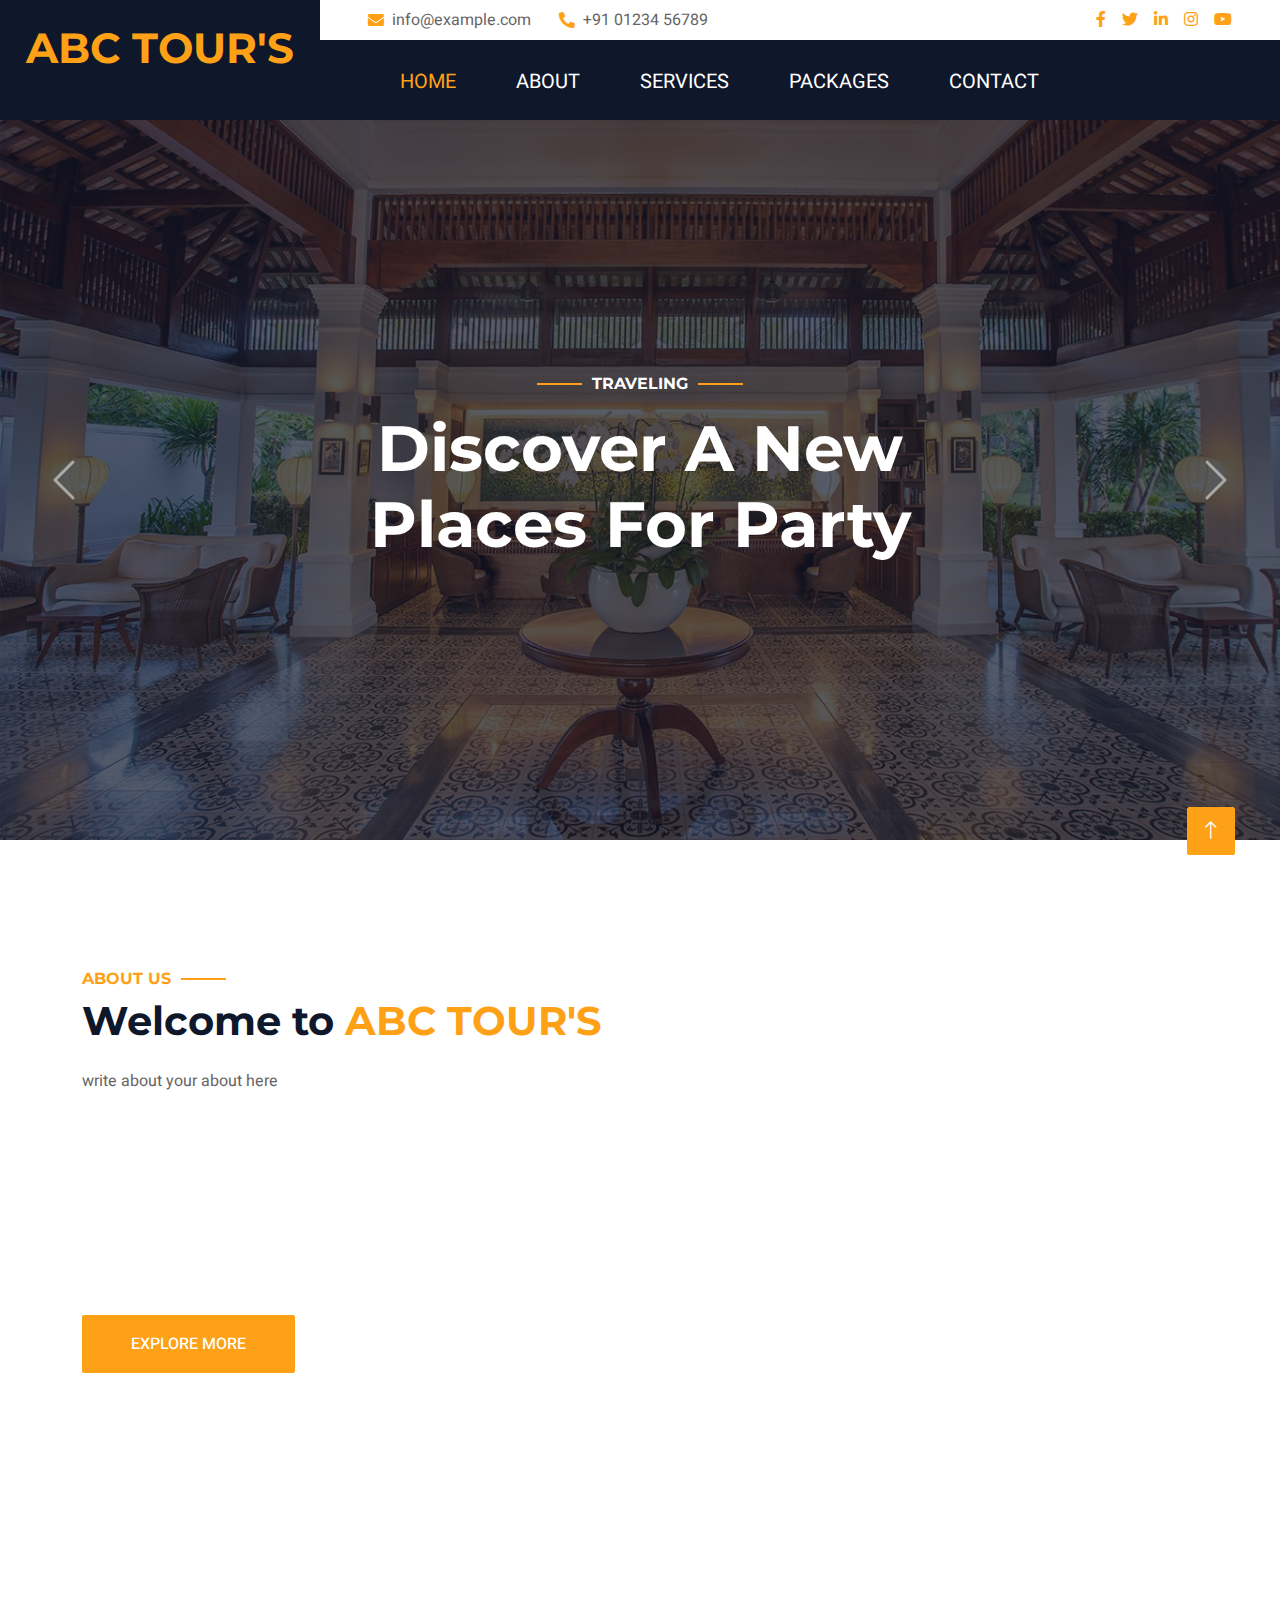
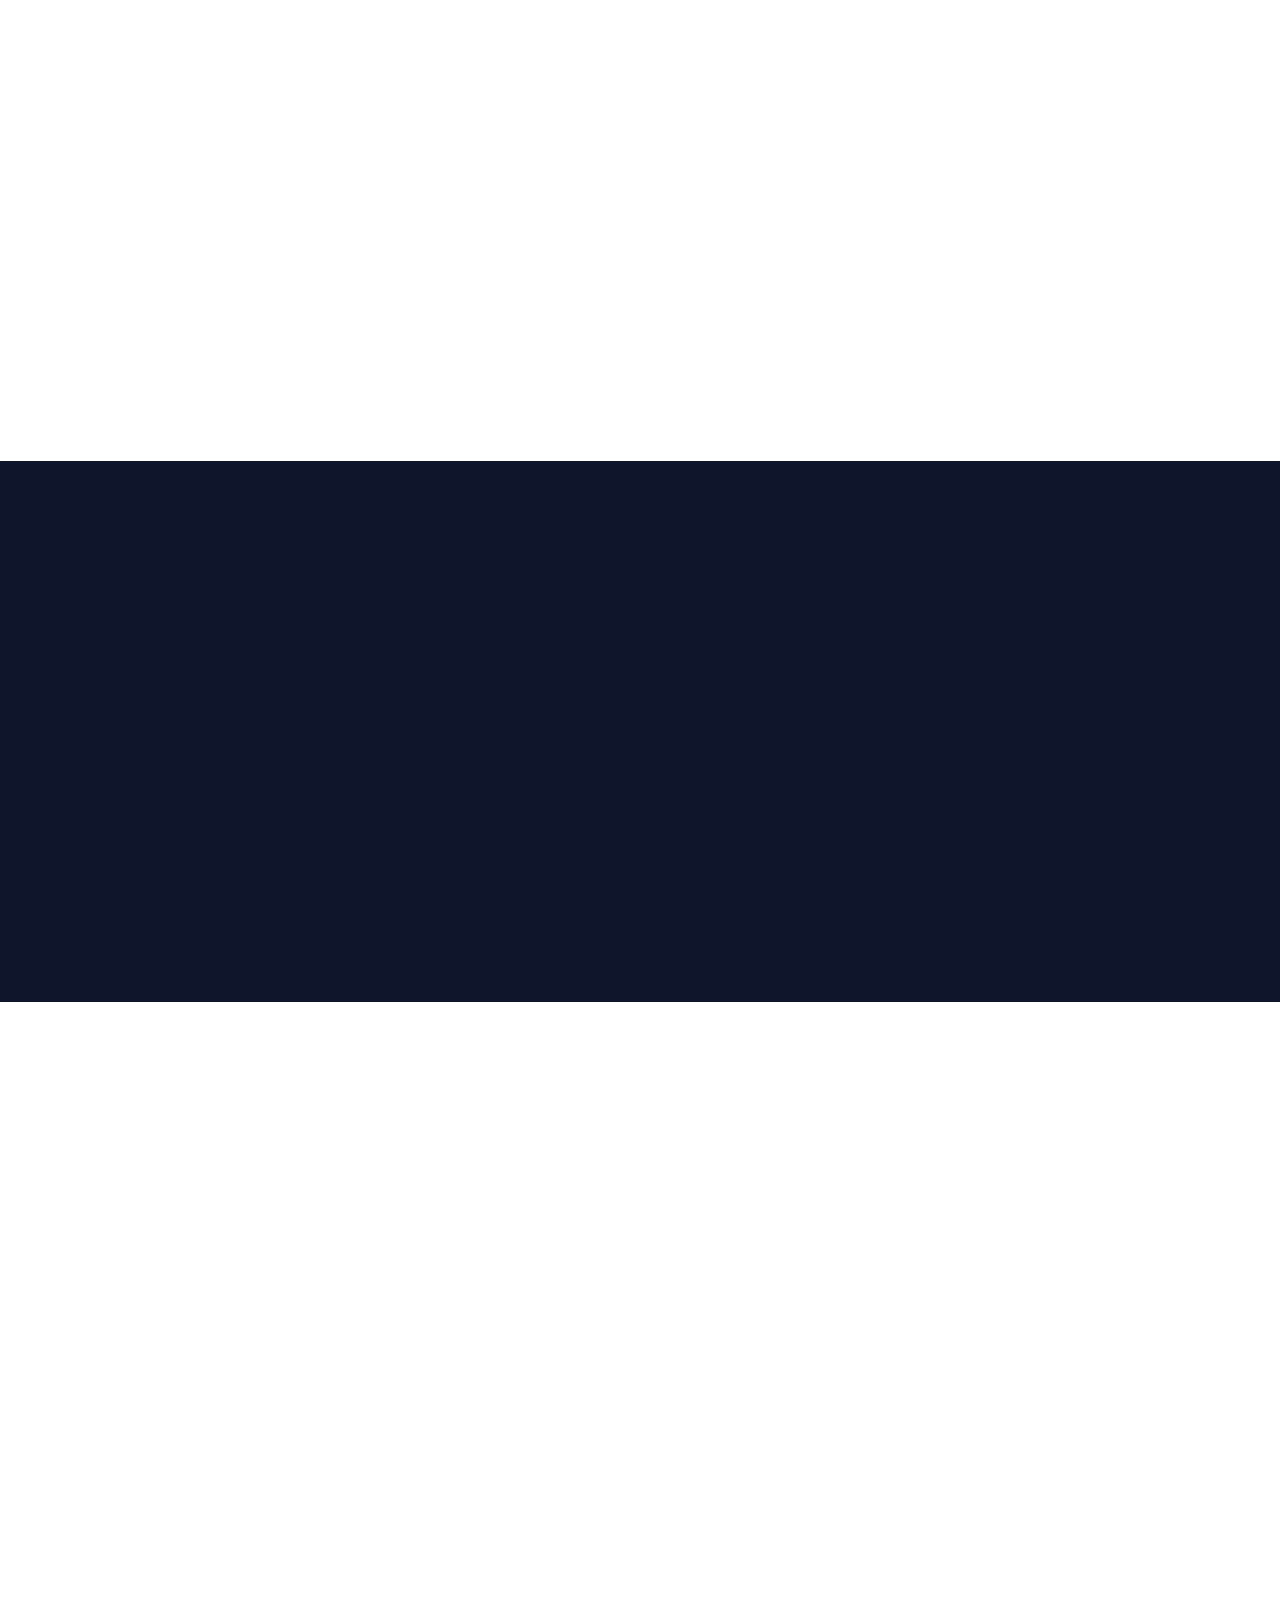
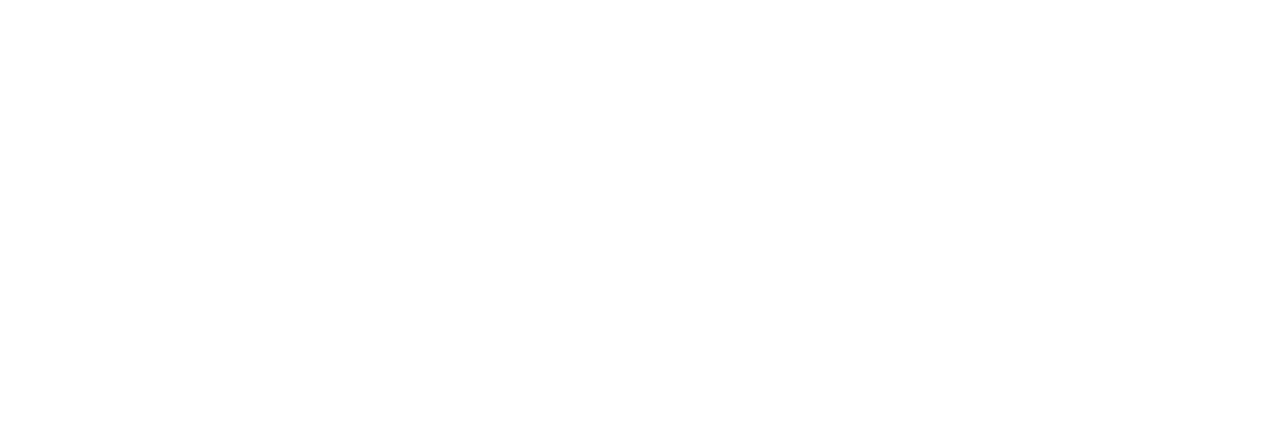
<file: index.html>
<!DOCTYPE html>
<html lang="en">

<head>
    <meta charset="utf-8">
    <title>ABC Company</title>
    <meta content="width=device-width, initial-scale=1.0" name="viewport">
    <meta content="" name="keywords">
    <meta content="" name="description">

    <!-- Favicon -->
    <link href="img/favicon.ico" rel="icon">

    <!-- Google Web Fonts -->
    <link rel="preconnect" href="https://fonts.googleapis.com">
    <link rel="preconnect" href="https://fonts.gstatic.com" crossorigin>
    <link href="https://fonts.googleapis.com/css2?family=Heebo:wght@400;500;600;700&family=Montserrat:wght@400;500;600;700&display=swap" rel="stylesheet">  

    <!-- Icon Font Stylesheet -->
    <link href="https://cdnjs.cloudflare.com/ajax/libs/font-awesome/5.10.0/css/all.min.css" rel="stylesheet">
    <link href="https://cdn.jsdelivr.net/npm/bootstrap-icons@1.4.1/font/bootstrap-icons.css" rel="stylesheet">

    <!-- Libraries Stylesheet -->
    <link href="lib/animate/animate.min.css" rel="stylesheet">
    <link href="lib/owlcarousel/assets/owl.carousel.min.css" rel="stylesheet">
    <link href="lib/tempusdominus/css/tempusdominus-bootstrap-4.min.css" rel="stylesheet" />

    <!-- Customized Bootstrap Stylesheet -->
    <link href="css/bootstrap.min.css" rel="stylesheet">

    <!-- Template Stylesheet -->
    <link href="css/style.css" rel="stylesheet">
</head>

<body>
    <div class="container-xxl bg-white p-0">
        <!-- Spinner Start -->
        <div id="spinner" class="show bg-white position-fixed translate-middle w-100 vh-100 top-50 start-50 d-flex align-items-center justify-content-center">
            <div class="spinner-border text-primary" style="width: 3rem; height: 3rem;" role="status">
                <span class="sr-only">Loading...</span>
            </div>
        </div>
        <!-- Spinner End -->

        <!-- Header Start -->
        <div class="container-fluid bg-dark px-0">
            <div class="row gx-0">
                <div class="col-lg-3 bg-dark d-none d-lg-block">
                    <a href="index.html" class="navbar-brand w-100 h-100 m-0 p-0 d-flex align-items-center justify-content-center">
                        <h1 class="m-0 text-primary text-uppercase textsize">ABC TOUR's <br></h1>
                    </a>
                </div>
                <div class="col-lg-9">
                    <div class="row gx-0 bg-white d-none d-lg-flex">
                        <div class="col-lg-7 px-5 text-start">
                            <div class="h-100 d-inline-flex align-items-center py-2 me-4">
                                <i class="fa fa-envelope text-primary me-2"></i>
                                <p class="mb-0">info@example.com</p>
                            </div>
                            <div class="h-100 d-inline-flex align-items-center py-2">
                                <i class="fa fa-phone-alt text-primary me-2"></i>
                                <p class="mb-0">+91 01234 56789</p>
                            </div>
                        </div>
                        <div class="col-lg-5 px-5 text-end">
                            <div class="d-inline-flex align-items-center py-2">
                                <a class="me-3" href=""><i class="fab fa-facebook-f"></i></a>
                                <a class="me-3" href=""><i class="fab fa-twitter"></i></a>
                                <a class="me-3" href=""><i class="fab fa-linkedin-in"></i></a>
                                <a class="me-3" href=""><i class="fab fa-instagram"></i></a>
                                <a class="" href=""><i class="fab fa-youtube"></i></a>
                            </div>
                        </div>
                    </div>
                    <nav class="navbar navbar-expand-lg bg-dark navbar-dark p-3 p-lg-0">
                        <a href="index.html" class="navbar-brand d-block d-lg-none">
                            <h1 class="m-0 text-primary text-uppercase">ABC Tour's </h1>
                        </a>
                        <button type="button" class="navbar-toggler" data-bs-toggle="collapse" data-bs-target="#navbarCollapse">
                            <span class="navbar-toggler-icon"></span>
                        </button>
                        <div class="collapse navbar-collapse justify-content-between" id="navbarCollapse">
                            <div class="navbar-nav mr-auto py-0 menulocation">
                                    <a href="index.html" class="nav-item nav-link active" style="font-size:20px;">Home</a>
                                    <a href="" class="nav-link "></a>
                                    <a href="about.html" class="nav-item nav-link" style="font-size:20px;">About</a>
                                    <a href="" class="nav-link "></a>
                                    <a href="service.html" class="nav-item nav-link" style="font-size:20px;">Services</a>
                                    <a href="" class="nav-link "></a>
                                    <a href="package.html" class="nav-item nav-link" style="font-size:20px;">Packages</a>
                                    <a href="" class="nav-link "></a>
                                    <a href="contact.html" class="nav-item nav-link"style="font-size:20px;">Contact</a>
                            </div>
                            
                        </div>
                    </nav>
                </div>
            </div>
        </div>
        <!-- Header End -->


        <!-- Carousel Start -->
        <div class="container-fluid p-0 mb-5">
            <div id="header-carousel" class="carousel slide" data-bs-ride="carousel">
                <div class="carousel-inner">
                    <div class="carousel-item active">
                        <img class="w-100" src="img/carousel-1.jpg" alt="Image">
                        <div class="carousel-caption d-flex flex-column align-items-center justify-content-center">
                            <div class="p-3" style="max-width: 700px;">
                                <h6 class="section-title text-white text-uppercase mb-3 animated slideInDown">Traveling</h6>
                                <h1 class="display-3 text-white mb-4 animated slideInDown">Discover A New Places For Party</h1>
                            </div>
                        </div>
                    </div>
                    <div class="carousel-item">
                        <img class="w-100" src="img/carousel-2.jpg" alt="Image">
                        <div class="carousel-caption d-flex flex-column align-items-center justify-content-center">
                            <div class="p-3" style="max-width: 700px;">
                                <h6 class="section-title text-white text-uppercase mb-3 animated slideInDown">Traveling</h6>
                                <h1 class="display-3 text-white mb-4 animated slideInDown">Discover A Camping & Trucking </h1>
                            </div>
                        </div>
                    </div>
                </div>
                <button class="carousel-control-prev" type="button" data-bs-target="#header-carousel"
                    data-bs-slide="prev">
                    <span class="carousel-control-prev-icon" aria-hidden="true"></span>
                    <span class="visually-hidden">Previous</span>
                </button>
                <button class="carousel-control-next" type="button" data-bs-target="#header-carousel"
                    data-bs-slide="next">
                    <span class="carousel-control-next-icon" aria-hidden="true"></span>
                    <span class="visually-hidden">Next</span>
                </button>
            </div>
        </div>
        <!-- Carousel End -->

        <!-- About Start -->
        <div class="container-xxl py-5 ">
            <div class="container">
                <div class="row g-5 align-items-center">
                    <div class="col-lg-6">
                        <h6 class="section-title text-start text-primary text-uppercase">About Us</h6>
                        <h1 class="mb-4">Welcome to <span class="text-primary text-uppercase">ABC Tour's</span></h1>
                        <p class="mb-4">write about your about here</p>
                        <div class="row g-3 pb-4">
                            <div class="col-sm-4 wow fadeIn" data-wow-delay="0.1s">
                                <div class="border rounded p-1">
                                    <div class="border rounded text-center p-4">
                                        <i class="fa fa-map-marker-alt fa-2x text-primary mb-2"></i>
                                        <h2 class="mb-1" data-toggle="counter-up">50</h2>
                                        <p class="mb-0">Places</p>
                                    </div>
                                </div>
                            </div>
                            <div class="col-sm-4 wow fadeIn" data-wow-delay="0.3s">
                                <div class="border rounded p-1">
                                    <div class="border rounded text-center p-4">
                                        <i class="fa fa-users-cog fa-2x text-primary mb-2"></i>
                                        <h2 class="mb-1" data-toggle="counter-up">150</h2>
                                        <p class="mb-0">Staffs</p>
                                    </div>
                                </div>
                            </div>
                            <div class="col-sm-4 wow fadeIn" data-wow-delay="0.5s">
                                <div class="border rounded p-1">
                                    <div class="border rounded text-center p-4">
                                        <i class="fa fa-users fa-2x text-primary mb-2"></i>
                                        <h2 class="mb-1" data-toggle="counter-up">3000</h2>
                                        <p class="mb-0">Clients</p>
                                    </div>
                                </div>
                            </div>
                        </div>
                        <a class="btn btn-primary py-3 px-5 mt-2" href="">Explore More</a>
                    </div>
                    <div class="col-lg-6">
                        <div class="row g-3">
                            <div class="col-6 text-end">
                                <img class="img-fluid rounded w-75 wow zoomIn" data-wow-delay="0.1s" src="img/about-1.jpg" style="margin-top: 25%;">
                            </div>
                            <div class="col-6 text-start">
                                <img class="img-fluid rounded w-100 wow zoomIn" data-wow-delay="0.3s" src="img/about-2.jpg">
                            </div>
                            <div class="col-6 text-end">
                                <img class="img-fluid rounded w-50 wow zoomIn" data-wow-delay="0.5s" src="img/about-3.jpg">
                            </div>
                            <div class="col-6 text-start">
                                <img class="img-fluid rounded w-75 wow zoomIn" data-wow-delay="0.7s" src="img/about-4.jpg">
                            </div>
                        </div>
                    </div>
                </div>
            </div>
        </div>
        <!-- About End -->


        <!-- Packages Start -->
        <div class="container-xxl py-5 ">
            <div class="container">
                <div class="text-center wow fadeInUp" data-wow-delay="0.1s">
                    <h6 class="section-title text-center text-primary text-uppercase">Our Packages</h6>
                    <h1 class="mb-5">Explore Our <span class="text-primary text-uppercase">Packages</span></h1>
                </div>
                <div class="row g-4">
                    <div class="col-lg-4 col-md-6 wow fadeInUp" data-wow-delay="0.1s">
                        <div class="room-item shadow rounded overflow-hidden">
                            <div class="position-relative">
                                <img class="img-fluid" src="img/room-1.jpg" alt="">
                                <small class="position-absolute start-0 top-100 translate-middle-y bg-primary text-white rounded py-1 px-3 ms-4 fa fa-rupee-sign">30,000</small>
                            </div>
                            <div class="p-4 mt-2">
                                <div class="d-flex justify-content-between mb-3">
                                    <h5 class="mb-0">Package 1</h5>
                                    <div class="ps-2">
                                        <small class="fa fa-star text-primary"></small>
                                        <small class="fa fa-star text-primary"></small>
                                        <small class="fa fa-star text-primary"></small>
                                        <small class="fa fa-star text-primary"></small>
                                        <small class="fa fa-star text-primary"></small>
                                    </div>
                                </div>
                                <div class="d-flex mb-3">
                                    <small class="border-end me-3 pe-3"><i class="fa fa-map-marker-alt text-primary me-2"></i>Coorg</small>
                                    <small class="border-end me-3 pe-3"><i class="fa fa-calendar text-primary me-2"></i>3 Days</small>
                                </div>
                                <p class="text-body mb-3">About the packages</p>
                            </div>
                        </div>
                    </div>
                    <div class="col-lg-4 col-md-6 wow fadeInUp" data-wow-delay="0.3s">
                        <div class="room-item shadow rounded overflow-hidden">
                            <div class="position-relative">
                                <img class="img-fluid" src="img/room-2.jpg" alt="">
                                <small class="position-absolute start-0 top-100 translate-middle-y bg-primary text-white rounded py-1 px-3 ms-4 fa fa-rupee-sign">40,000</small>
                            </div>
                            <div class="p-4 mt-2">
                                <div class="d-flex justify-content-between mb-3">
                                    <h5 class="mb-0">Package 2</h5>
                                    <div class="ps-2">
                                        <small class="fa fa-star text-primary"></small>
                                        <small class="fa fa-star text-primary"></small>
                                        <small class="fa fa-star text-primary"></small>
                                        <small class="fa fa-star text-primary"></small>
                                        <small class="fa fa-star text-primary"></small>
                                    </div>
                                </div>
                                <div class="d-flex mb-3">
                                    <small class="border-end me-3 pe-3"><i class="fa fa-map-marker-alt text-primary me-2"></i>Coorg</small>
                                    <small class="border-end me-3 pe-3"><i class="fa fa-calendar text-primary me-2"></i>5 Days</small>
                                </div>
                                <p class="text-body mb-3">About the packages</p>
                            </div>
                        </div>
                    </div>
                    <div class="col-lg-4 col-md-6 wow fadeInUp" data-wow-delay="0.6s">
                        <div class="room-item shadow rounded overflow-hidden">
                            <div class="position-relative">
                                <img class="img-fluid" src="img/room-3.jpg" alt="">
                                <small class="position-absolute start-0 top-100 translate-middle-y bg-primary text-white rounded py-1 px-3 ms-4 fa fa=fa-rupee-sign">50,000</small>
                            </div>
                            <div class="p-4 mt-2">
                                <div class="d-flex justify-content-between mb-3">
                                    <h5 class="mb-0">Package 3</h5>
                                    <div class="ps-2">
                                        <small class="fa fa-star text-primary"></small>
                                        <small class="fa fa-star text-primary"></small>
                                        <small class="fa fa-star text-primary"></small>
                                        <small class="fa fa-star text-primary"></small>
                                        <small class="fa fa-star text-primary"></small>
                                    </div>
                                </div>
                                <div class="d-flex mb-3">
                                    <small class="border-end me-3 pe-3"><i class="fa fa-map-marker-alt text-primary me-2"></i>Coorg</small>
                                    <small class="border-end me-3 pe-3"><i class="fa fa-calendar text-primary me-2"></i>7 Days</small>
                                </div>
                                <p class="text-body mb-3">About the packages</p>
                            </div>
                        </div>
                    </div>
                </div>
            </div>
        </div>
        <!-- Package End -->

        <!-- Service Start -->
        <div class="container-xxl py-5 backcolor">
            <div class="container ">
                <div class="text-center wow fadeInUp" data-wow-delay="0.1s">
                    <h6 class="section-title text-center text-primary text-uppercase">Our Services</h6>
                    <h1 class="text-white mb-5">Explore Our <span class="text-primary text-uppercase">Services</span></h1>
                </div>
                <div class="row g-4">
                    <div class="col-lg-4 col-md-6 wow fadeInUp" data-wow-delay="0.1s">
                        <a class="service-item rounded" href="">
                            <div class="service-icon bg-transparent border rounded p-1">
                                <div class="w-100 h-100 border rounded d-flex align-items-center justify-content-center">
                                    <i class="fa fa-hotel fa-2x text-primary"></i>
                                </div>
                            </div>
                            <h5 class="mb-3">Rooms & Appartment</h5>
                            <p class="text-body mb-0">About hotels</p>
                        </a>
                    </div>
                    <div class="col-lg-4 col-md-6 wow fadeInUp" data-wow-delay="0.2s">
                        <a class="service-item rounded" href="">
                            <div class="service-icon bg-transparent border rounded p-1">
                                <div class="w-100 h-100 border rounded d-flex align-items-center justify-content-center">
                                    <i class="fa fa-utensils fa-2x text-primary"></i>
                                </div>
                            </div>
                            <h5 class="mb-3">Food & Restaurant</h5>
                            <p class="text-body mb-0">About Foods and Restaurant</p>
                        </a>
                    </div>
                    <div class="col-lg-4 col-md-6 wow fadeInUp" data-wow-delay="0.5s">
                        <a class="service-item rounded" href="">
                            <div class="service-icon bg-transparent border rounded p-1">
                                <div class="w-100 h-100 border rounded d-flex align-items-center justify-content-center">
                                    <i class="fa fa-glass-cheers fa-2x text-primary"></i>
                                </div>
                            </div>
                            <h5 class="mb-3">Event & Party</h5>
                            <p class="text-body mb-0">About Event and Party</p>
                        </a>
                    </div>
                </div>
            </div>
        </div>
        <!-- Service End -->

        <!-- Team Start -->
        <div class="container-xxl py-5 ">
            <div class="container">
                <div class="text-center wow fadeInUp" data-wow-delay="0.1s">
                    <h6 class="section-title text-center text-primary text-uppercase">Our Team</h6>
                    <h1 class="mb-5">Explore Our <span class="text-primary text-uppercase">Staffs</span></h1>
                </div>
                <div class="row g-4">
                    <div class="col-lg-3 col-md-6 wow fadeInUp" data-wow-delay="0.1s">
                        <div class="rounded shadow overflow-hidden">
                            <div class="position-relative">
                                <img class="img-fluid" src="img/team-1.jpg" alt="">
                                <div class="position-absolute start-50 top-100 translate-middle d-flex align-items-center">
                                    <a class="btn btn-square btn-primary mx-1" href=""><i class="fab fa-facebook-f"></i></a>
                                    <a class="btn btn-square btn-primary mx-1" href=""><i class="fab fa-twitter"></i></a>
                                    <a class="btn btn-square btn-primary mx-1" href=""><i class="fab fa-instagram"></i></a>
                                </div>
                            </div>
                            <div class="text-center p-4 mt-3">
                                <h5 class="fw-bold mb-0">Full Name</h5>
                                <small>Designation</small>
                            </div>
                        </div>
                    </div>
                    <div class="col-lg-3 col-md-6 wow fadeInUp" data-wow-delay="0.3s">
                        <div class="rounded shadow overflow-hidden">
                            <div class="position-relative">
                                <img class="img-fluid" src="img/team-2.jpg" alt="">
                                <div class="position-absolute start-50 top-100 translate-middle d-flex align-items-center">
                                    <a class="btn btn-square btn-primary mx-1" href=""><i class="fab fa-facebook-f"></i></a>
                                    <a class="btn btn-square btn-primary mx-1" href=""><i class="fab fa-twitter"></i></a>
                                    <a class="btn btn-square btn-primary mx-1" href=""><i class="fab fa-instagram"></i></a>
                                </div>
                            </div>
                            <div class="text-center p-4 mt-3">
                                <h5 class="fw-bold mb-0">Full Name</h5>
                                <small>Designation</small>
                            </div>
                        </div>
                    </div>
                    <div class="col-lg-3 col-md-6 wow fadeInUp" data-wow-delay="0.5s">
                        <div class="rounded shadow overflow-hidden">
                            <div class="position-relative">
                                <img class="img-fluid" src="img/team-3.jpg" alt="">
                                <div class="position-absolute start-50 top-100 translate-middle d-flex align-items-center">
                                    <a class="btn btn-square btn-primary mx-1" href=""><i class="fab fa-facebook-f"></i></a>
                                    <a class="btn btn-square btn-primary mx-1" href=""><i class="fab fa-twitter"></i></a>
                                    <a class="btn btn-square btn-primary mx-1" href=""><i class="fab fa-instagram"></i></a>
                                </div>
                            </div>
                            <div class="text-center p-4 mt-3">
                                <h5 class="fw-bold mb-0">Full Name</h5>
                                <small>Designation</small>
                            </div>
                        </div>
                    </div>
                    <div class="col-lg-3 col-md-6 wow fadeInUp" data-wow-delay="0.7s">
                        <div class="rounded shadow overflow-hidden">
                            <div class="position-relative">
                                <img class="img-fluid" src="img/team-4.jpg" alt="">
                                <div class="position-absolute start-50 top-100 translate-middle d-flex align-items-center">
                                    <a class="btn btn-square btn-primary mx-1" href=""><i class="fab fa-facebook-f"></i></a>
                                    <a class="btn btn-square btn-primary mx-1" href=""><i class="fab fa-twitter"></i></a>
                                    <a class="btn btn-square btn-primary mx-1" href=""><i class="fab fa-instagram"></i></a>
                                </div>
                            </div>
                            <div class="text-center p-4 mt-3">
                                <h5 class="fw-bold mb-0">Full Name</h5>
                                <small>Designation</small>
                            </div>
                        </div>
                    </div>
                </div>
            </div>
        </div>
        
        <div class="container newsletter mt-5 wow fadeIn" data-wow-delay="0.1s"></div>
        <!-- Team End -->

        <!-- Footer Start -->
        <div class="container-fluid bg-dark text-light footer wow fadeIn" data-wow-delay="0.1s">
            <div class="container pb-5">
                <div class="row g-5">
                    <div class="col-md-6 col-lg-4">
                        <div class="bg-primary rounded p-4">
                            <a href="index.html"><h1 class="text-dark text-uppercase mb-3">ABC Tour's</span></h1></a>
                            <p class="text-white mb-0 "> Thank you for visiting our website hope you soon you will continue your journey with happiness
							</p>
                        </div>
                    </div>
                    <div class="col-md-6 col-lg-3">
                        <h6 class="section-title text-start text-primary text-uppercase mb-4">Contact</h6>
                        <p class="mb-2"><i class="fa fa-map-marker-alt me-3"></i>street , maind road ,chennai</p>
                        <p class="mb-2"><i class="fa fa-phone-alt me-3"></i>+91 01234 56789</p>
                        <p class="mb-2"><i class="fa fa-envelope me-3"></i>mail@example.com</p>
                        <div class="d-flex pt-2">
                            <a class="btn btn-outline-light btn-social" href=""><i class="fab fa-twitter"></i></a>
                            <a class="btn btn-outline-light btn-social" href=""><i class="fab fa-facebook-f"></i></a>
                            <a class="btn btn-outline-light btn-social" href=""><i class="fab fa-youtube"></i></a>
                            <a class="btn btn-outline-light btn-social" href=""><i class="fab fa-linkedin-in"></i></a>
                        </div>
                    </div>
                    <div class="col-lg-5 col-md-12">
                        <div class="row gy-5 g-4">
                            <div class="col-md-6">
                                <h6 class="section-title text-start text-primary text-uppercase mb-4">Company</h6>
                                <a class="btn btn-link" href="">About Us</a>
                                <a class="btn btn-link" href="">Contact Us</a>
                                <a class="btn btn-link" href="">Privacy Policy</a>
                                <a class="btn btn-link" href="">Terms & Condition</a>
                                <a class="btn btn-link" href="">Support</a>
                            </div>
                            <div class="col-md-6">
                                <h6 class="section-title text-start text-primary text-uppercase mb-4">Services</h6>
                                <a class="btn btn-link" href="">Food & Restaurant</a>
                                <a class="btn btn-link" href="">Event & Party</a>
                            </div>
                        </div>
                    </div>
                </div>
            </div>
            <div class="container">
                <div class="copyright">
                    <div class="row">
                        <div class="col-md-6 text-center text-md-end">
                            <div class="footer-menu">
                                <a href="">Home</a>
                                <a href="">Cookies</a>
                                <a href="">Help</a>
                                <a href="">FQAs</a>
                            </div>
                        </div>
                    </div>
                </div>
            </div>
        </div>
        <!-- Footer End -->


        <!-- Back to Top -->
        <a href="#" class="btn btn-lg btn-primary btn-lg-square back-to-top"><i class="bi bi-arrow-up"></i></a>
    </div>

    <!-- JavaScript Libraries -->
    <script src="https://code.jquery.com/jquery-3.4.1.min.js"></script>
    <script src="https://cdn.jsdelivr.net/npm/bootstrap@5.0.0/dist/js/bootstrap.bundle.min.js"></script>
    <script src="lib/wow/wow.min.js"></script>
    <script src="lib/easing/easing.min.js"></script>
    <script src="lib/waypoints/waypoints.min.js"></script>
    <script src="lib/counterup/counterup.min.js"></script>
    <script src="lib/owlcarousel/owl.carousel.min.js"></script>
    <script src="lib/tempusdominus/js/moment.min.js"></script>
    <script src="lib/tempusdominus/js/moment-timezone.min.js"></script>
    <script src="lib/tempusdominus/js/tempusdominus-bootstrap-4.min.js"></script>

    <!-- Template Javascript -->
    <script src="js/main.js"></script>
</body>

</html>
</file>
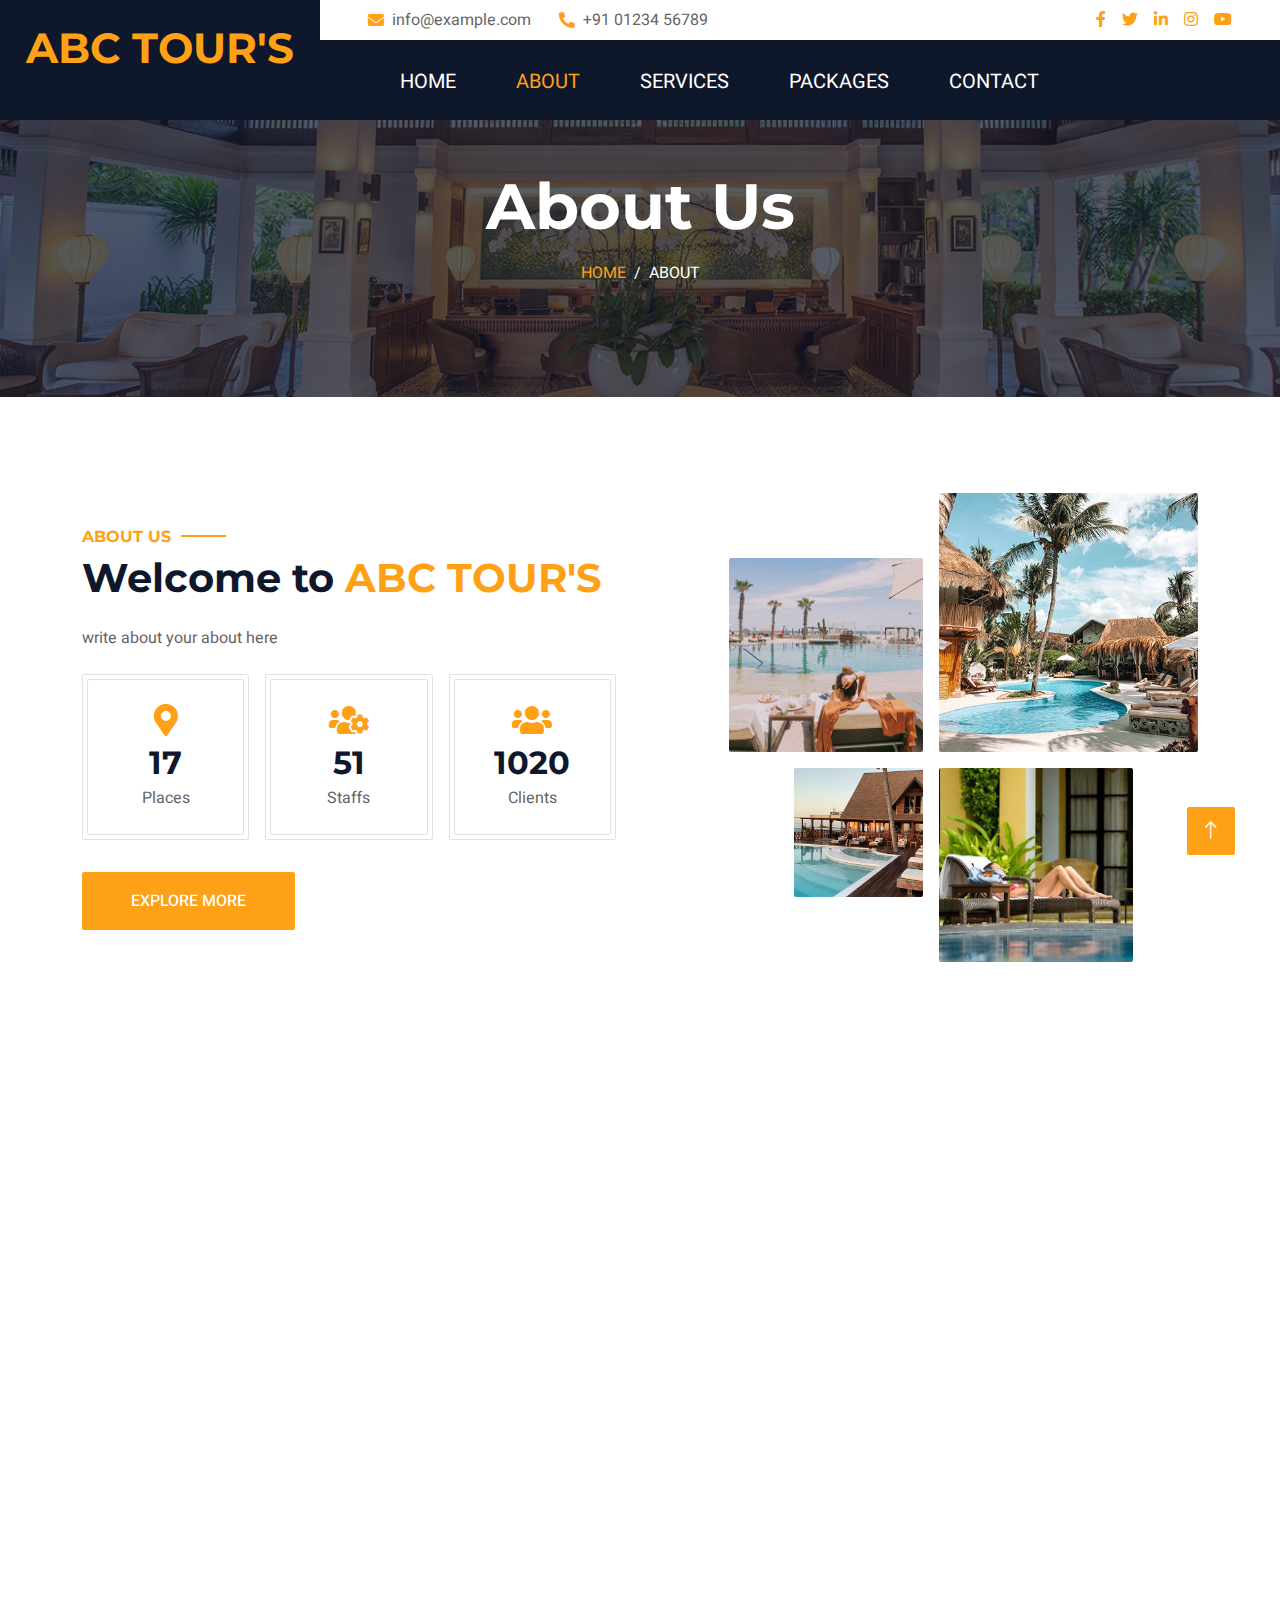
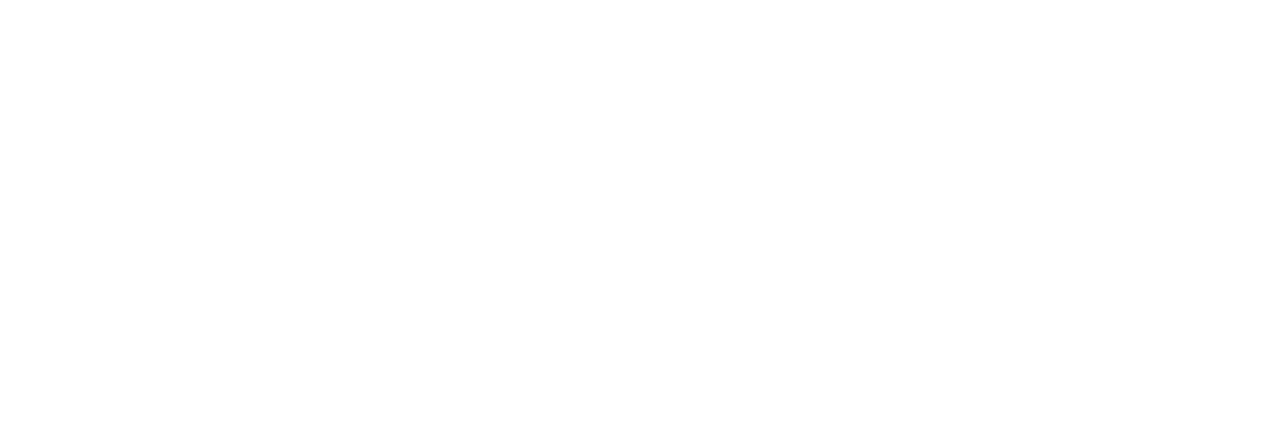
<file: about.html>
<!DOCTYPE html>
<html lang="en">

<head>
    <meta charset="utf-8">
    <title>ABC Company</title>
    <meta content="width=device-width, initial-scale=1.0" name="viewport">
    <meta content="" name="keywords">
    <meta content="" name="description">

    <!-- Favicon -->
    <link href="img/favicon.ico" rel="icon">

    <!-- Google Web Fonts -->
    <link rel="preconnect" href="https://fonts.googleapis.com">
    <link rel="preconnect" href="https://fonts.gstatic.com" crossorigin>
    <link href="https://fonts.googleapis.com/css2?family=Heebo:wght@400;500;600;700&family=Montserrat:wght@400;500;600;700&display=swap" rel="stylesheet">  

    <!-- Icon Font Stylesheet -->
    <link href="https://cdnjs.cloudflare.com/ajax/libs/font-awesome/5.10.0/css/all.min.css" rel="stylesheet">
    <link href="https://cdn.jsdelivr.net/npm/bootstrap-icons@1.4.1/font/bootstrap-icons.css" rel="stylesheet">

    <!-- Libraries Stylesheet -->
    <link href="lib/animate/animate.min.css" rel="stylesheet">
    <link href="lib/owlcarousel/assets/owl.carousel.min.css" rel="stylesheet">
    <link href="lib/tempusdominus/css/tempusdominus-bootstrap-4.min.css" rel="stylesheet" />

    <!-- Customized Bootstrap Stylesheet -->
    <link href="css/bootstrap.min.css" rel="stylesheet">

    <!-- Template Stylesheet -->
    <link href="css/style.css" rel="stylesheet">
</head>

<body>
    <div class="container-xxl bg-white p-0">
        <!-- Spinner Start -->
        <div id="spinner" class="show bg-white position-fixed translate-middle w-100 vh-100 top-50 start-50 d-flex align-items-center justify-content-center">
            <div class="spinner-border text-primary" style="width: 3rem; height: 3rem;" role="status">
                <span class="sr-only">Loading...</span>
            </div>
        </div>
        <!-- Spinner End -->

       <!-- Header Start -->
       <div class="container-fluid bg-dark px-0">
            <div class="row gx-0">
                <div class="col-lg-3 bg-dark d-none d-lg-block">
                    <a href="index.html" class="navbar-brand w-100 h-100 m-0 p-0 d-flex align-items-center justify-content-center">
                        <h1 class="m-0 text-primary text-uppercase textsize">ABC Tour's <br></h1>
                    </a>
                </div>
                <div class="col-lg-9">
                    <div class="row gx-0 bg-white d-none d-lg-flex">
                        <div class="col-lg-7 px-5 text-start">
                            <div class="h-100 d-inline-flex align-items-center py-2 me-4">
                                <i class="fa fa-envelope text-primary me-2"></i>
                                <p class="mb-0">info@example.com</p>
                            </div>
                            <div class="h-100 d-inline-flex align-items-center py-2">
                                <i class="fa fa-phone-alt text-primary me-2"></i>
                                <p class="mb-0">+91 01234 56789</p>
                            </div>
                        </div>
                        <div class="col-lg-5 px-5 text-end">
                            <div class="d-inline-flex align-items-center py-2">
                                <a class="me-3" href=""><i class="fab fa-facebook-f"></i></a>
                                <a class="me-3" href=""><i class="fab fa-twitter"></i></a>
                                <a class="me-3" href=""><i class="fab fa-linkedin-in"></i></a>
                                <a class="me-3" href=""><i class="fab fa-instagram"></i></a>
                                <a class="" href=""><i class="fab fa-youtube"></i></a>
                            </div>
                        </div>
                    </div>
                    <nav class="navbar navbar-expand-lg bg-dark navbar-dark p-3 p-lg-0">
                        <a href="index.html" class="navbar-brand d-block d-lg-none">
                            <h1 class="m-0 text-primary text-uppercase">ABC Tour's </h1>
                        </a>
                        <button type="button" class="navbar-toggler" data-bs-toggle="collapse" data-bs-target="#navbarCollapse">
                            <span class="navbar-toggler-icon"></span>
                        </button>
                        <div class="collapse navbar-collapse justify-content-between" id="navbarCollapse">
                            <div class="navbar-nav mr-auto py-0 menulocation">
                                    <a href="index.html" class="nav-item nav-link " style="font-size:20px;">Home</a>
                                    <a href="" class="nav-link "></a>
                                    <a href="about.html" class="nav-item nav-link active" style="font-size:20px;">About</a>
                                    <a href="" class="nav-link "></a>
                                    <a href="service.html" class="nav-item nav-link" style="font-size:20px;">Services</a>
                                    <a href="" class="nav-link "></a>
                                    <a href="package.html" class="nav-item nav-link" style="font-size:20px;">Packages</a>
                                    <a href="" class="nav-link "></a>
                                    <a href="contact.html" class="nav-item nav-link"style="font-size:20px;">Contact</a>
                            </div>

                        </div>
                    </nav>
                </div>
            </div>
        </div>
        <!-- Header End -->


        <!-- Page Header Start -->
        <div class="container-fluid page-header mb-5 p-0" style="background-image: url(img/carousel-1.jpg);">
            <div class="container-fluid page-header-inner py-5">
                <div class="container text-center pb-5">
                    <h1 class="display-3 text-white mb-3 animated slideInDown">About Us</h1>
                    <nav aria-label="breadcrumb">
                        <ol class="breadcrumb justify-content-center text-uppercase">
                            <li class="breadcrumb-item"><a href="#">Home</a></li>
                            <li class="breadcrumb-item text-white active" aria-current="page">About</li>
                        </ol>
                    </nav>
                </div>
            </div>
        </div>
        <!-- Page Header End -->

        <!-- About Start -->
        <div class="container-xxl py-5 ">
            <div class="container">
                <div class="row g-5 align-items-center">
                    <div class="col-lg-6">
                        <h6 class="section-title text-start text-primary text-uppercase">About Us</h6>
                        <h1 class="mb-4">Welcome to <span class="text-primary text-uppercase">ABC Tour's</span></h1>
                        <p class="mb-4">write about your about here</p>
                        <div class="row g-3 pb-4">
                            <div class="col-sm-4 wow fadeIn" data-wow-delay="0.1s">
                                <div class="border rounded p-1">
                                    <div class="border rounded text-center p-4">
                                        <i class="fa fa-map-marker-alt fa-2x text-primary mb-2"></i>
                                        <h2 class="mb-1" data-toggle="counter-up">50</h2>
                                        <p class="mb-0">Places</p>
                                    </div>
                                </div>
                            </div>
                            <div class="col-sm-4 wow fadeIn" data-wow-delay="0.3s">
                                <div class="border rounded p-1">
                                    <div class="border rounded text-center p-4">
                                        <i class="fa fa-users-cog fa-2x text-primary mb-2"></i>
                                        <h2 class="mb-1" data-toggle="counter-up">150</h2>
                                        <p class="mb-0">Staffs</p>
                                    </div>
                                </div>
                            </div>
                            <div class="col-sm-4 wow fadeIn" data-wow-delay="0.5s">
                                <div class="border rounded p-1">
                                    <div class="border rounded text-center p-4">
                                        <i class="fa fa-users fa-2x text-primary mb-2"></i>
                                        <h2 class="mb-1" data-toggle="counter-up">3000</h2>
                                        <p class="mb-0">Clients</p>
                                    </div>
                                </div>
                            </div>
                        </div>
                        <a class="btn btn-primary py-3 px-5 mt-2" href="">Explore More</a>
                    </div>
                    <div class="col-lg-6">
                        <div class="row g-3">
                            <div class="col-6 text-end">
                                <img class="img-fluid rounded w-75 wow zoomIn" data-wow-delay="0.1s" src="img/about-1.jpg" style="margin-top: 25%;">
                            </div>
                            <div class="col-6 text-start">
                                <img class="img-fluid rounded w-100 wow zoomIn" data-wow-delay="0.3s" src="img/about-2.jpg">
                            </div>
                            <div class="col-6 text-end">
                                <img class="img-fluid rounded w-50 wow zoomIn" data-wow-delay="0.5s" src="img/about-3.jpg">
                            </div>
                            <div class="col-6 text-start">
                                <img class="img-fluid rounded w-75 wow zoomIn" data-wow-delay="0.7s" src="img/about-4.jpg">
                            </div>
                        </div>
                    </div>
                </div>
            </div>
        </div>
        <!-- About End -->


        <!-- Team Start -->
        <div class="container-xxl py-5 ">
            <div class="container">
                <div class="text-center wow fadeInUp" data-wow-delay="0.1s">
                    <h6 class="section-title text-center text-primary text-uppercase">Our Team</h6>
                    <h1 class="mb-5">Explore Our <span class="text-primary text-uppercase">Staffs</span></h1>
                </div>
                <div class="row g-4">
                    <div class="col-lg-3 col-md-6 wow fadeInUp" data-wow-delay="0.1s">
                        <div class="rounded shadow overflow-hidden">
                            <div class="position-relative">
                                <img class="img-fluid" src="img/team-1.jpg" alt="">
                                <div class="position-absolute start-50 top-100 translate-middle d-flex align-items-center">
                                    <a class="btn btn-square btn-primary mx-1" href=""><i class="fab fa-facebook-f"></i></a>
                                    <a class="btn btn-square btn-primary mx-1" href=""><i class="fab fa-twitter"></i></a>
                                    <a class="btn btn-square btn-primary mx-1" href=""><i class="fab fa-instagram"></i></a>
                                </div>
                            </div>
                            <div class="text-center p-4 mt-3">
                                <h5 class="fw-bold mb-0">Full Name</h5>
                                <small>Designation</small>
                            </div>
                        </div>
                    </div>
                    <div class="col-lg-3 col-md-6 wow fadeInUp" data-wow-delay="0.3s">
                        <div class="rounded shadow overflow-hidden">
                            <div class="position-relative">
                                <img class="img-fluid" src="img/team-2.jpg" alt="">
                                <div class="position-absolute start-50 top-100 translate-middle d-flex align-items-center">
                                    <a class="btn btn-square btn-primary mx-1" href=""><i class="fab fa-facebook-f"></i></a>
                                    <a class="btn btn-square btn-primary mx-1" href=""><i class="fab fa-twitter"></i></a>
                                    <a class="btn btn-square btn-primary mx-1" href=""><i class="fab fa-instagram"></i></a>
                                </div>
                            </div>
                            <div class="text-center p-4 mt-3">
                                <h5 class="fw-bold mb-0">Full Name</h5>
                                <small>Designation</small>
                            </div>
                        </div>
                    </div>
                    <div class="col-lg-3 col-md-6 wow fadeInUp" data-wow-delay="0.5s">
                        <div class="rounded shadow overflow-hidden">
                            <div class="position-relative">
                                <img class="img-fluid" src="img/team-3.jpg" alt="">
                                <div class="position-absolute start-50 top-100 translate-middle d-flex align-items-center">
                                    <a class="btn btn-square btn-primary mx-1" href=""><i class="fab fa-facebook-f"></i></a>
                                    <a class="btn btn-square btn-primary mx-1" href=""><i class="fab fa-twitter"></i></a>
                                    <a class="btn btn-square btn-primary mx-1" href=""><i class="fab fa-instagram"></i></a>
                                </div>
                            </div>
                            <div class="text-center p-4 mt-3">
                                <h5 class="fw-bold mb-0">Full Name</h5>
                                <small>Designation</small>
                            </div>
                        </div>
                    </div>
                    <div class="col-lg-3 col-md-6 wow fadeInUp" data-wow-delay="0.7s">
                        <div class="rounded shadow overflow-hidden">
                            <div class="position-relative">
                                <img class="img-fluid" src="img/team-4.jpg" alt="">
                                <div class="position-absolute start-50 top-100 translate-middle d-flex align-items-center">
                                    <a class="btn btn-square btn-primary mx-1" href=""><i class="fab fa-facebook-f"></i></a>
                                    <a class="btn btn-square btn-primary mx-1" href=""><i class="fab fa-twitter"></i></a>
                                    <a class="btn btn-square btn-primary mx-1" href=""><i class="fab fa-instagram"></i></a>
                                </div>
                            </div>
                            <div class="text-center p-4 mt-3">
                                <h5 class="fw-bold mb-0">Full Name</h5>
                                <small>Designation</small>
                            </div>
                        </div>
                    </div>
                </div>
            </div>
        </div>
        
        <div class="container newsletter mt-5 wow fadeIn" data-wow-delay="0.1s"></div>
        <!-- Team End -->
        

        <!-- Footer Start -->
        <div class="container-fluid bg-dark text-light footer wow fadeIn" data-wow-delay="0.1s">
            <div class="container pb-5">
                <div class="row g-5">
                    <div class="col-md-6 col-lg-4">
                        <div class="bg-primary rounded p-4">
                            <a href="index.html"><h1 class="text-dark text-uppercase mb-3">ABC Tour's</span></h1></a>
                            <p class="text-white mb-0 "> Thank you for visiting our website hope you soon you will continue your journey with happiness
							</p>
                        </div>
                    </div>
                    <div class="col-md-6 col-lg-3">
                        <h6 class="section-title text-start text-primary text-uppercase mb-4">Contact</h6>
                        <p class="mb-2"><i class="fa fa-map-marker-alt me-3"></i>street , maind road ,chennai</p>
                        <p class="mb-2"><i class="fa fa-phone-alt me-3"></i>+91 01234 56789</p>
                        <p class="mb-2"><i class="fa fa-envelope me-3"></i>mail@example.com</p>
                        <div class="d-flex pt-2">
                            <a class="btn btn-outline-light btn-social" href=""><i class="fab fa-twitter"></i></a>
                            <a class="btn btn-outline-light btn-social" href=""><i class="fab fa-facebook-f"></i></a>
                            <a class="btn btn-outline-light btn-social" href=""><i class="fab fa-youtube"></i></a>
                            <a class="btn btn-outline-light btn-social" href=""><i class="fab fa-linkedin-in"></i></a>
                        </div>
                    </div>
                    <div class="col-lg-5 col-md-12">
                        <div class="row gy-5 g-4">
                            <div class="col-md-6">
                                <h6 class="section-title text-start text-primary text-uppercase mb-4">Company</h6>
                                <a class="btn btn-link" href="">About Us</a>
                                <a class="btn btn-link" href="">Contact Us</a>
                                <a class="btn btn-link" href="">Privacy Policy</a>
                                <a class="btn btn-link" href="">Terms & Condition</a>
                                <a class="btn btn-link" href="">Support</a>
                            </div>
                            <div class="col-md-6">
                                <h6 class="section-title text-start text-primary text-uppercase mb-4">Services</h6>
                                <a class="btn btn-link" href="">Food & Restaurant</a>
                                <a class="btn btn-link" href="">Event & Party</a>
                            </div>
                        </div>
                    </div>
                </div>
            </div>
            <div class="container">
                <div class="copyright">
                    <div class="row">
                        <div class="col-md-6 text-center text-md-end">
                            <div class="footer-menu">
                                <a href="">Home</a>
                                <a href="">Cookies</a>
                                <a href="">Help</a>
                                <a href="">FQAs</a>
                            </div>
                        </div>
                    </div>
                </div>
            </div>
        </div>
        <!-- Footer End -->


        <!-- Back to Top -->
        <a href="#" class="btn btn-lg btn-primary btn-lg-square back-to-top"><i class="bi bi-arrow-up"></i></a>
    </div>

    <!-- JavaScript Libraries -->
    <script src="https://code.jquery.com/jquery-3.4.1.min.js"></script>
    <script src="https://cdn.jsdelivr.net/npm/bootstrap@5.0.0/dist/js/bootstrap.bundle.min.js"></script>
    <script src="lib/wow/wow.min.js"></script>
    <script src="lib/easing/easing.min.js"></script>
    <script src="lib/waypoints/waypoints.min.js"></script>
    <script src="lib/counterup/counterup.min.js"></script>
    <script src="lib/owlcarousel/owl.carousel.min.js"></script>
    <script src="lib/tempusdominus/js/moment.min.js"></script>
    <script src="lib/tempusdominus/js/moment-timezone.min.js"></script>
    <script src="lib/tempusdominus/js/tempusdominus-bootstrap-4.min.js"></script>

    <!-- Template Javascript -->
    <script src="js/main.js"></script>
</body>

</html>
</file>
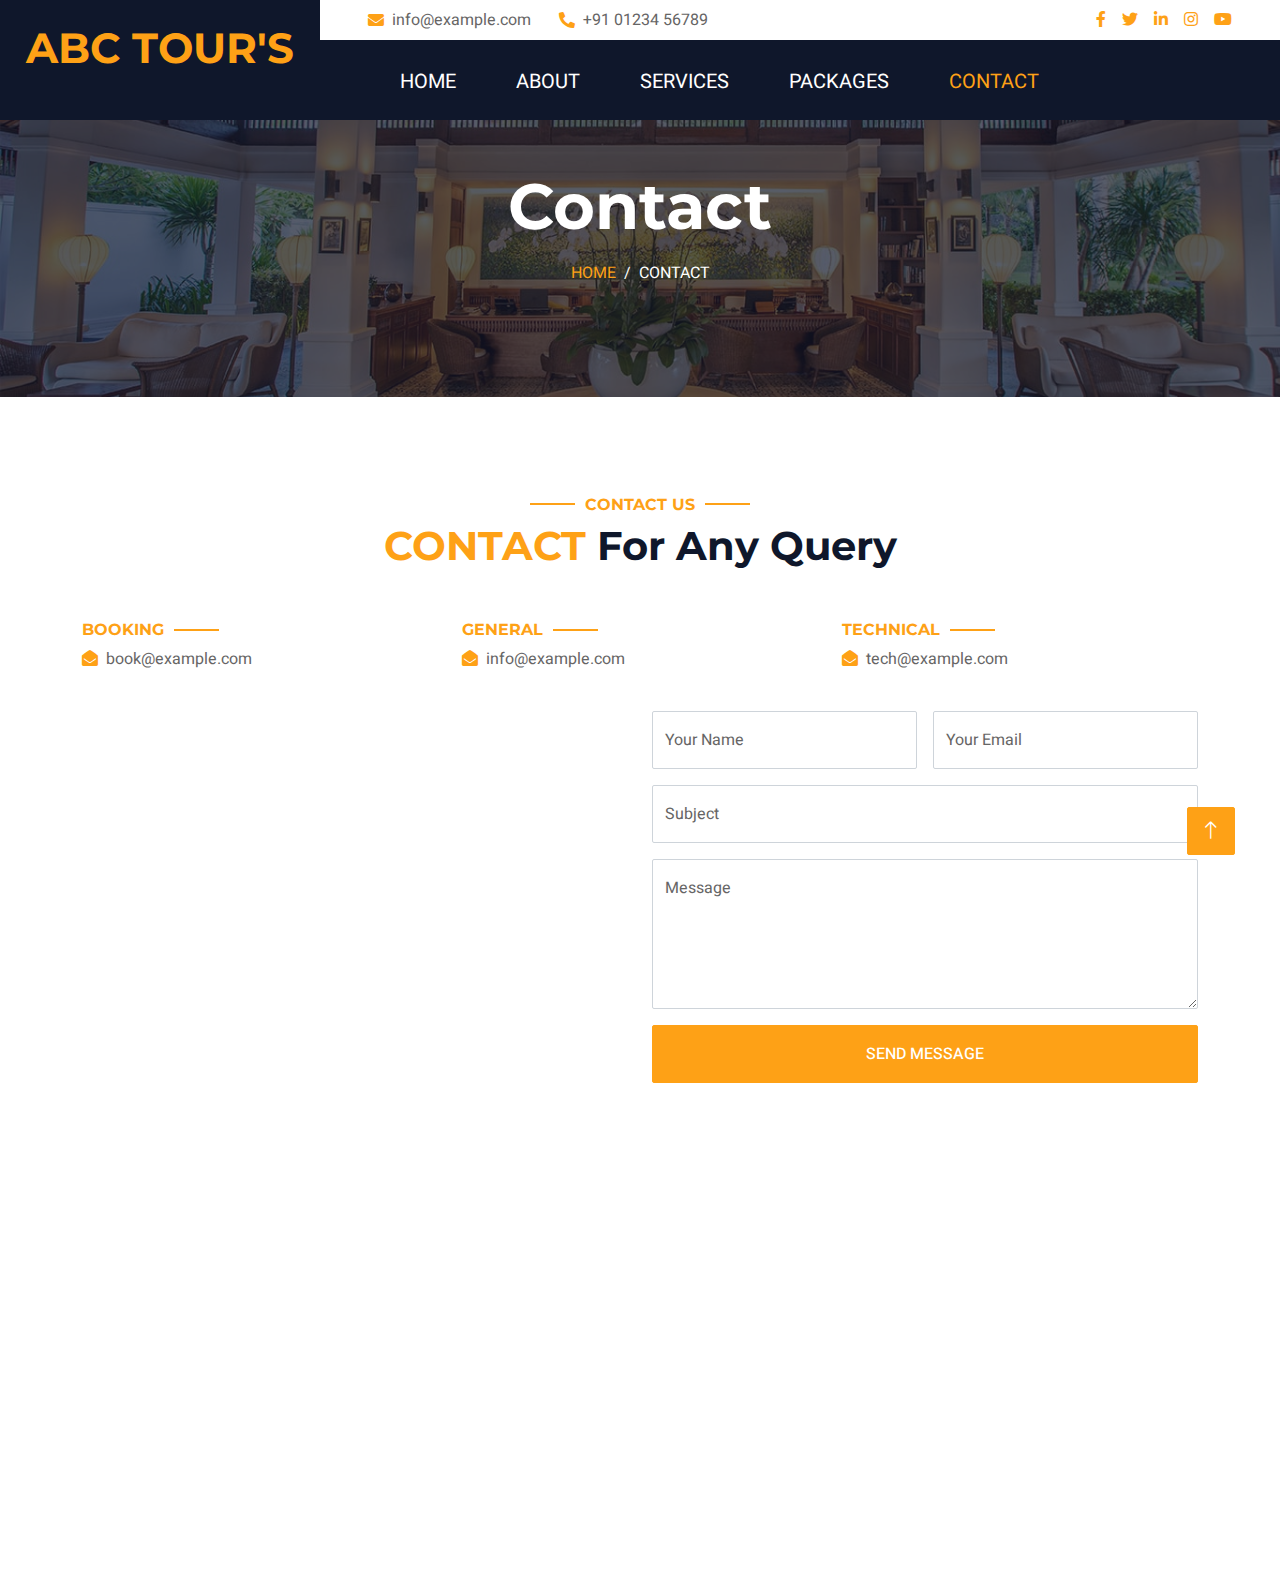
<file: contact.html>
<!DOCTYPE html>
<html lang="en">

<head>
    <meta charset="utf-8">
    <title>ABC Company</title>
    <meta content="width=device-width, initial-scale=1.0" name="viewport">
    <meta content="" name="keywords">
    <meta content="" name="description">

    <!-- Favicon -->
    <link href="img/favicon.ico" rel="icon">

    <!-- Google Web Fonts -->
    <link rel="preconnect" href="https://fonts.googleapis.com">
    <link rel="preconnect" href="https://fonts.gstatic.com" crossorigin>
    <link href="https://fonts.googleapis.com/css2?family=Heebo:wght@400;500;600;700&family=Montserrat:wght@400;500;600;700&display=swap" rel="stylesheet">  

    <!-- Icon Font Stylesheet -->
    <link href="https://cdnjs.cloudflare.com/ajax/libs/font-awesome/5.10.0/css/all.min.css" rel="stylesheet">
    <link href="https://cdn.jsdelivr.net/npm/bootstrap-icons@1.4.1/font/bootstrap-icons.css" rel="stylesheet">

    <!-- Libraries Stylesheet -->
    <link href="lib/animate/animate.min.css" rel="stylesheet">
    <link href="lib/owlcarousel/assets/owl.carousel.min.css" rel="stylesheet">
    <link href="lib/tempusdominus/css/tempusdominus-bootstrap-4.min.css" rel="stylesheet" />

    <!-- Customized Bootstrap Stylesheet -->
    <link href="css/bootstrap.min.css" rel="stylesheet">

    <!-- Template Stylesheet -->
    <link href="css/style.css" rel="stylesheet">
</head>

<body>
    <div class="container-xxl bg-white p-0">
        <!-- Spinner Start -->
        <div id="spinner" class="show bg-white position-fixed translate-middle w-100 vh-100 top-50 start-50 d-flex align-items-center justify-content-center">
            <div class="spinner-border text-primary" style="width: 3rem; height: 3rem;" role="status">
                <span class="sr-only">Loading...</span>
            </div>
        </div>
        <!-- Spinner End -->

        <!-- Header Start -->
        <div class="container-fluid bg-dark px-0">
            <div class="row gx-0">
                <div class="col-lg-3 bg-dark d-none d-lg-block">
                    <a href="index.html" class="navbar-brand w-100 h-100 m-0 p-0 d-flex align-items-center justify-content-center">
                        <h1 class="m-0 text-primary text-uppercase textsize">ABC Tour's <br></h1>
                    </a>
                </div>
                <div class="col-lg-9">
                    <div class="row gx-0 bg-white d-none d-lg-flex">
                        <div class="col-lg-7 px-5 text-start">
                            <div class="h-100 d-inline-flex align-items-center py-2 me-4">
                                <i class="fa fa-envelope text-primary me-2"></i>
                                <p class="mb-0">info@example.com</p>
                            </div>
                            <div class="h-100 d-inline-flex align-items-center py-2">
                                <i class="fa fa-phone-alt text-primary me-2"></i>
                                <p class="mb-0">+91 01234 56789</p>
                            </div>
                        </div>
                        <div class="col-lg-5 px-5 text-end">
                            <div class="d-inline-flex align-items-center py-2">
                                <a class="me-3" href=""><i class="fab fa-facebook-f"></i></a>
                                <a class="me-3" href=""><i class="fab fa-twitter"></i></a>
                                <a class="me-3" href=""><i class="fab fa-linkedin-in"></i></a>
                                <a class="me-3" href=""><i class="fab fa-instagram"></i></a>
                                <a class="" href=""><i class="fab fa-youtube"></i></a>
                            </div>
                        </div>
                    </div>
                    <nav class="navbar navbar-expand-lg bg-dark navbar-dark p-3 p-lg-0">
                        <a href="index.html" class="navbar-brand d-block d-lg-none">
                            <h1 class="m-0 text-primary text-uppercase">ABC Tour's </h1>
                        </a>
                        <button type="button" class="navbar-toggler" data-bs-toggle="collapse" data-bs-target="#navbarCollapse">
                            <span class="navbar-toggler-icon"></span>
                        </button>
                        <div class="collapse navbar-collapse justify-content-between" id="navbarCollapse">
                            <div class="navbar-nav mr-auto py-0 menulocation">
                                    <a href="index.html" class="nav-item nav-link " style="font-size:20px;">Home</a>
                                    <a href="" class="nav-link "></a>
                                    <a href="about.html" class="nav-item nav-link" style="font-size:20px;">About</a>
                                    <a href="" class="nav-link "></a>
                                    <a href="service.html" class="nav-item nav-link" style="font-size:20px;">Services</a>
                                    <a href="" class="nav-link "></a>
                                    <a href="package.html" class="nav-item nav-link" style="font-size:20px;">Packages</a>
                                    <a href="" class="nav-link "></a>
                                    <a href="contact.html" class="nav-item nav-link active"style="font-size:20px;">Contact</a>
                            </div>
                            
                        </div>
                    </nav>
                </div>
            </div>
        </div>
        <!-- Header End -->


        <!-- Page Header Start -->
        <div class="container-fluid page-header mb-5 p-0" style="background-image: url(img/carousel-1.jpg);">
            <div class="container-fluid page-header-inner py-5">
                <div class="container text-center pb-5">
                    <h1 class="display-3 text-white mb-3 animated slideInDown">Contact</h1>
                    <nav aria-label="breadcrumb">
                        <ol class="breadcrumb justify-content-center text-uppercase">
                            <li class="breadcrumb-item"><a href="#">Home</a></li>
                            <li class="breadcrumb-item text-white active" aria-current="page">Contact</li>
                        </ol>
                    </nav>
                </div>
            </div>
        </div>
        <!-- Page Header End -->

        <!-- Contact Start -->
        <div class="container-xxl py-5">
            <div class="container">
                <div class="text-center wow fadeInUp" data-wow-delay="0.1s">
                    <h6 class="section-title text-center text-primary text-uppercase">Contact Us</h6>
                    <h1 class="mb-5"><span class="text-primary text-uppercase">Contact</span> For Any Query</h1>
                </div>
                <div class="row g-4">
                    <div class="col-12">
                        <div class="row gy-4">
                            <div class="col-md-4">
                                <h6 class="section-title text-start text-primary text-uppercase">Booking</h6>
                                <p><i class="fa fa-envelope-open text-primary me-2"></i>book@example.com</p>
                            </div>
                            <div class="col-md-4">
                                <h6 class="section-title text-start text-primary text-uppercase">General</h6>
                                <p><i class="fa fa-envelope-open text-primary me-2"></i>info@example.com</p>
                            </div>
                            <div class="col-md-4">
                                <h6 class="section-title text-start text-primary text-uppercase">Technical</h6>
                                <p><i class="fa fa-envelope-open text-primary me-2"></i>tech@example.com</p>
                            </div>
                        </div>
                    </div>
                    <div class="col-md-6 wow fadeIn" data-wow-delay="0.1s">
                        <iframe class="position-relative rounded w-100 h-100"
                            src="https://www.google.com/maps/embed?pb=!1m18!1m12!1m3!1d248755.79498367783!2d80.0438574514708!3d13.047807591425014!2m3!1f0!2f0!3f0!3m2!1i1024!2i768!4f13.1!3m3!1m2!1s0x3a5265ea4f7d3361%3A0x6e61a70b6863d433!2sChennai%2C%20Tamil%20Nadu!5e0!3m2!1sen!2sin!4v1722683039679!5m2!1sen!2sin"
                            frameborder="0" style="min-height: 350px; border:0;" allowfullscreen="" aria-hidden="false"
                            tabindex="0"></iframe>
                    </div>
                    <div class="col-md-6">
                        <div class="wow fadeInUp" data-wow-delay="0.2s">
                            <form>
                                <div class="row g-3">
                                    <div class="col-md-6">
                                        <div class="form-floating">
                                            <input type="text" class="form-control" id="name" placeholder="Your Name">
                                            <label for="name">Your Name</label>
                                        </div>
                                    </div>
                                    <div class="col-md-6">
                                        <div class="form-floating">
                                            <input type="email" class="form-control" id="email" placeholder="Your Email">
                                            <label for="email">Your Email</label>
                                        </div>
                                    </div>
                                    <div class="col-12">
                                        <div class="form-floating">
                                            <input type="text" class="form-control" id="subject" placeholder="Subject">
                                            <label for="subject">Subject</label>
                                        </div>
                                    </div>
                                    <div class="col-12">
                                        <div class="form-floating">
                                            <textarea class="form-control" placeholder="Leave a message here" id="message" style="height: 150px"></textarea>
                                            <label for="message">Message</label>
                                        </div>
                                    </div>
                                    <div class="col-12">
                                        <button class="btn btn-primary w-100 py-3" type="submit">Send Message</button>
                                    </div>
                                </div>
                            </form>
                        </div>
                    </div>
                </div>
            </div>
        </div>
        <div class="container">
            <div class="text-center wow fadeInUp" data-wow-delay="0.1s">
                <h6 class="section-title text-center text-primary text-uppercase"></h6>
                <h1 class="mb-5"><span class="text-primary text-uppercase"></span> </h1>
            </div>
        </div>
        <!-- Contact End -->
        

        <!-- Footer Start -->
        <div class="container-fluid bg-dark text-light footer wow fadeIn" data-wow-delay="0.1s">
            <div class="container pb-5">
                <div class="row g-5">
                    <div class="col-md-6 col-lg-4">
                        <div class="bg-primary rounded p-4">
                            <a href="index.html"><h1 class="text-dark text-uppercase mb-3">ABC Tour's</span></h1></a>
                            <p class="text-white mb-0 "> Thank you for visiting our website hope you soon you will continue your journey with happiness
							</p>
                        </div>
                    </div>
                    <div class="col-md-6 col-lg-3">
                        <h6 class="section-title text-start text-primary text-uppercase mb-4">Contact</h6>
                        <p class="mb-2"><i class="fa fa-map-marker-alt me-3"></i>street , maind road ,chennai</p>
                        <p class="mb-2"><i class="fa fa-phone-alt me-3"></i>+91 01234 56789</p>
                        <p class="mb-2"><i class="fa fa-envelope me-3"></i>mail@example.com</p>
                        <div class="d-flex pt-2">
                            <a class="btn btn-outline-light btn-social" href=""><i class="fab fa-twitter"></i></a>
                            <a class="btn btn-outline-light btn-social" href=""><i class="fab fa-facebook-f"></i></a>
                            <a class="btn btn-outline-light btn-social" href=""><i class="fab fa-youtube"></i></a>
                            <a class="btn btn-outline-light btn-social" href=""><i class="fab fa-linkedin-in"></i></a>
                        </div>
                    </div>
                    <div class="col-lg-5 col-md-12">
                        <div class="row gy-5 g-4">
                            <div class="col-md-6">
                                <h6 class="section-title text-start text-primary text-uppercase mb-4">Company</h6>
                                <a class="btn btn-link" href="">About Us</a>
                                <a class="btn btn-link" href="">Contact Us</a>
                                <a class="btn btn-link" href="">Privacy Policy</a>
                                <a class="btn btn-link" href="">Terms & Condition</a>
                                <a class="btn btn-link" href="">Support</a>
                            </div>
                            <div class="col-md-6">
                                <h6 class="section-title text-start text-primary text-uppercase mb-4">Services</h6>
                                <a class="btn btn-link" href="">Food & Restaurant</a>
                                <a class="btn btn-link" href="">Event & Party</a>
                            </div>
                        </div>
                    </div>
                </div>
            </div>
            <div class="container">
                <div class="copyright">
                    <div class="row">
                        <div class="col-md-6 text-center text-md-end">
                            <div class="footer-menu">
                                <a href="">Home</a>
                                <a href="">Cookies</a>
                                <a href="">Help</a>
                                <a href="">FQAs</a>
                            </div>
                        </div>
                    </div>
                </div>
            </div>
        </div>
        <!-- Footer End -->


        <!-- Back to Top -->
        <a href="#" class="btn btn-lg btn-primary btn-lg-square back-to-top"><i class="bi bi-arrow-up"></i></a>
    </div>

    <!-- JavaScript Libraries -->
    <script src="https://code.jquery.com/jquery-3.4.1.min.js"></script>
    <script src="https://cdn.jsdelivr.net/npm/bootstrap@5.0.0/dist/js/bootstrap.bundle.min.js"></script>
    <script src="lib/wow/wow.min.js"></script>
    <script src="lib/easing/easing.min.js"></script>
    <script src="lib/waypoints/waypoints.min.js"></script>
    <script src="lib/counterup/counterup.min.js"></script>
    <script src="lib/owlcarousel/owl.carousel.min.js"></script>
    <script src="lib/tempusdominus/js/moment.min.js"></script>
    <script src="lib/tempusdominus/js/moment-timezone.min.js"></script>
    <script src="lib/tempusdominus/js/tempusdominus-bootstrap-4.min.js"></script>

    <!-- Template Javascript -->
    <script src="js/main.js"></script>
</body>

</html>
</file>
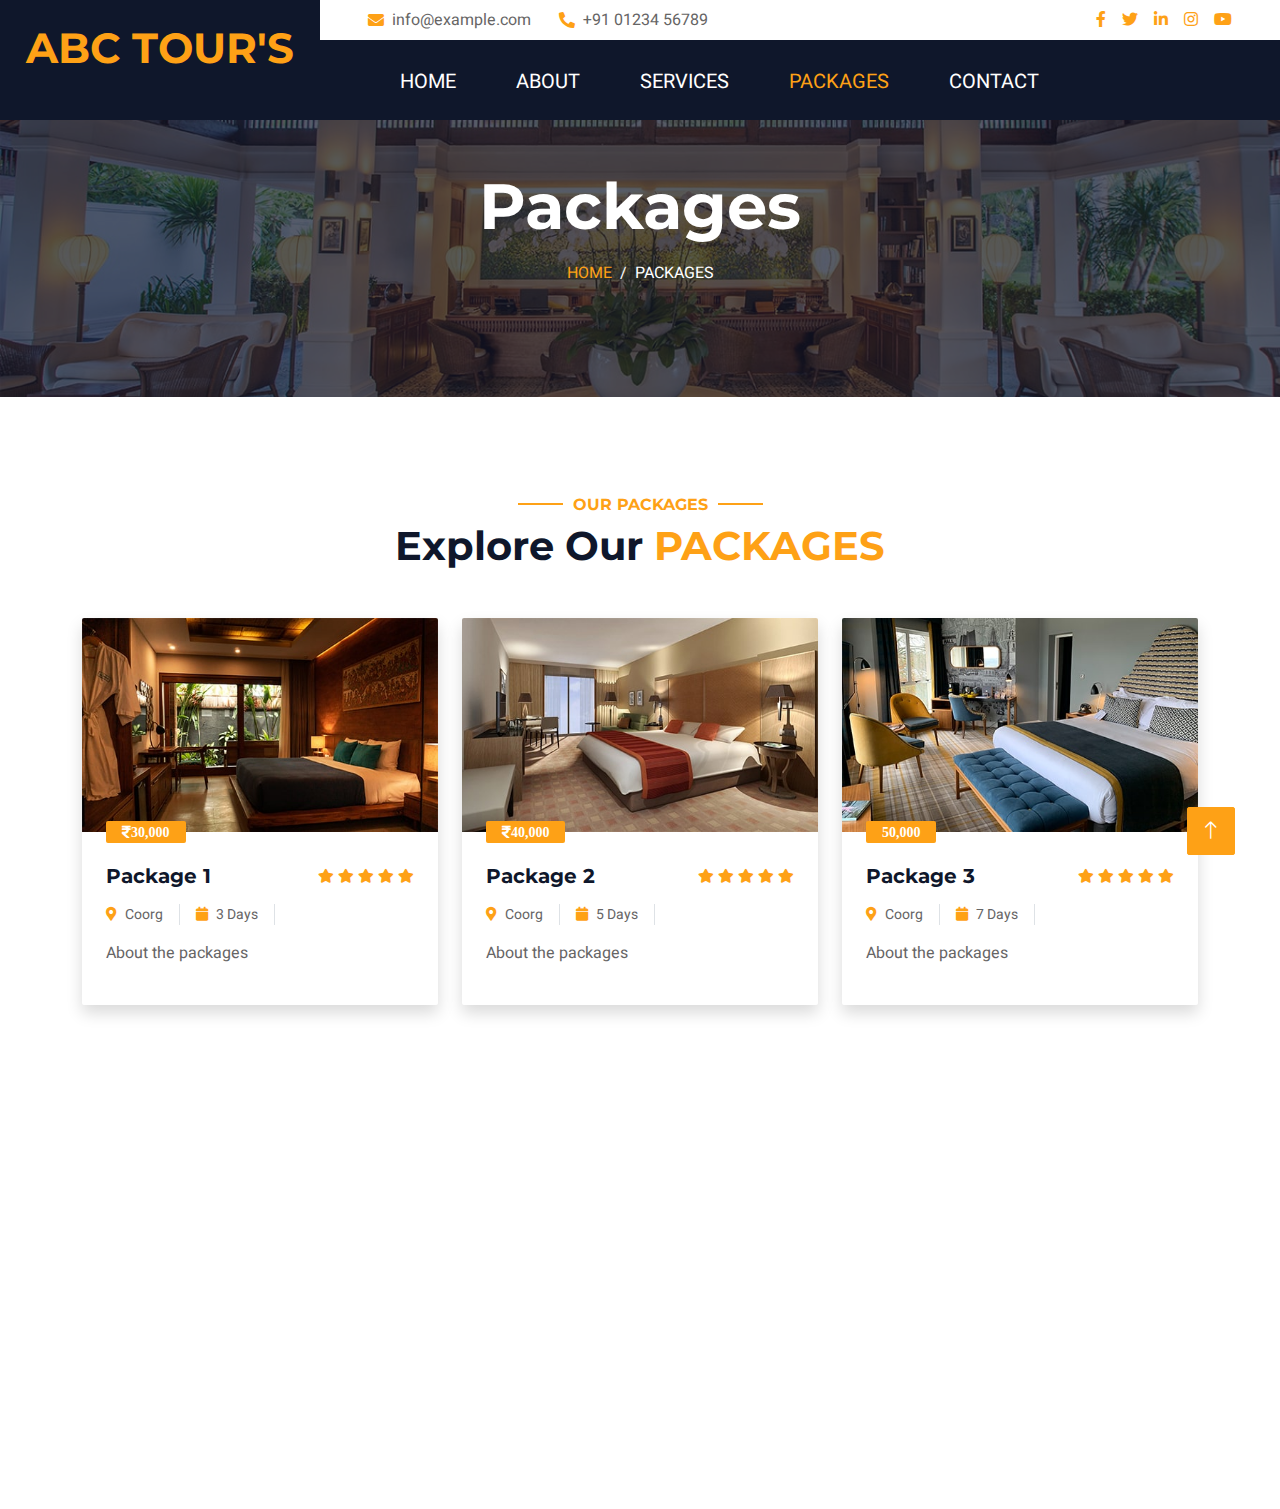
<file: package.html>
<!DOCTYPE html>
<html lang="en">

<head>
    <meta charset="utf-8">
    <title>ABC Company</title>
    <meta content="width=device-width, initial-scale=1.0" name="viewport">
    <meta content="" name="keywords">
    <meta content="" name="description">

    <!-- Favicon -->
    <link href="img/favicon.ico" rel="icon">

    <!-- Google Web Fonts -->
    <link rel="preconnect" href="https://fonts.googleapis.com">
    <link rel="preconnect" href="https://fonts.gstatic.com" crossorigin>
    <link href="https://fonts.googleapis.com/css2?family=Heebo:wght@400;500;600;700&family=Montserrat:wght@400;500;600;700&display=swap" rel="stylesheet">  

    <!-- Icon Font Stylesheet -->
    <link href="https://cdnjs.cloudflare.com/ajax/libs/font-awesome/5.10.0/css/all.min.css" rel="stylesheet">
    <link href="https://cdn.jsdelivr.net/npm/bootstrap-icons@1.4.1/font/bootstrap-icons.css" rel="stylesheet">

    <!-- Libraries Stylesheet -->
    <link href="lib/animate/animate.min.css" rel="stylesheet">
    <link href="lib/owlcarousel/assets/owl.carousel.min.css" rel="stylesheet">
    <link href="lib/tempusdominus/css/tempusdominus-bootstrap-4.min.css" rel="stylesheet" />

    <!-- Customized Bootstrap Stylesheet -->
    <link href="css/bootstrap.min.css" rel="stylesheet">

    <!-- Template Stylesheet -->
    <link href="css/style.css" rel="stylesheet">
</head>

<body>
    <div class="container-xxl bg-white p-0">
        <!-- Spinner Start -->
        <div id="spinner" class="show bg-white position-fixed translate-middle w-100 vh-100 top-50 start-50 d-flex align-items-center justify-content-center">
            <div class="spinner-border text-primary" style="width: 3rem; height: 3rem;" role="status">
                <span class="sr-only">Loading...</span>
            </div>
        </div>
        <!-- Spinner End -->

        <!-- Header Start -->
        <div class="container-fluid bg-dark px-0">
            <div class="row gx-0">
                <div class="col-lg-3 bg-dark d-none d-lg-block">
                    <a href="index.html" class="navbar-brand w-100 h-100 m-0 p-0 d-flex align-items-center justify-content-center">
                        <h1 class="m-0 text-primary text-uppercase textsize">ABC Tour's <br></h1>
                    </a>
                </div>
                <div class="col-lg-9">
                    <div class="row gx-0 bg-white d-none d-lg-flex">
                        <div class="col-lg-7 px-5 text-start">
                            <div class="h-100 d-inline-flex align-items-center py-2 me-4">
                                <i class="fa fa-envelope text-primary me-2"></i>
                                <p class="mb-0">info@example.com</p>
                            </div>
                            <div class="h-100 d-inline-flex align-items-center py-2">
                                <i class="fa fa-phone-alt text-primary me-2"></i>
                                <p class="mb-0">+91 01234 56789</p>
                            </div>
                        </div>
                        <div class="col-lg-5 px-5 text-end">
                            <div class="d-inline-flex align-items-center py-2">
                                <a class="me-3" href=""><i class="fab fa-facebook-f"></i></a>
                                <a class="me-3" href=""><i class="fab fa-twitter"></i></a>
                                <a class="me-3" href=""><i class="fab fa-linkedin-in"></i></a>
                                <a class="me-3" href=""><i class="fab fa-instagram"></i></a>
                                <a class="" href=""><i class="fab fa-youtube"></i></a>
                            </div>
                        </div>
                    </div>
                    <nav class="navbar navbar-expand-lg bg-dark navbar-dark p-3 p-lg-0">
                        <a href="index.html" class="navbar-brand d-block d-lg-none">
                            <h1 class="m-0 text-primary text-uppercase">ABC Tour's </h1>
                        </a>
                        <button type="button" class="navbar-toggler" data-bs-toggle="collapse" data-bs-target="#navbarCollapse">
                            <span class="navbar-toggler-icon"></span>
                        </button>
                        <div class="collapse navbar-collapse justify-content-between" id="navbarCollapse">
                            <div class="navbar-nav mr-auto py-0 menulocation">
                                    <a href="index.html" class="nav-item nav-link " style="font-size:20px;">Home</a>
                                    <a href="" class="nav-link "></a>
                                    <a href="about.html" class="nav-item nav-link" style="font-size:20px;">About</a>
                                    <a href="" class="nav-link "></a>
                                    <a href="service.html" class="nav-item nav-link" style="font-size:20px;">Services</a>
                                    <a href="" class="nav-link "></a>
                                    <a href="package.html" class="nav-item nav-link active" style="font-size:20px;">Packages</a>
                                    <a href="" class="nav-link "></a>
                                    <a href="contact.html" class="nav-item nav-link"style="font-size:20px;">Contact</a>
                            </div>
                            
                        </div>
                    </nav>
                </div>
            </div>
        </div>
        <!-- Header End -->


        <!-- Page Header Start -->
        <div class="container-fluid page-header mb-5 p-0" style="background-image: url(img/carousel-1.jpg);">
            <div class="container-fluid page-header-inner py-5">
                <div class="container text-center pb-5">
                    <h1 class="display-3 text-white mb-3 animated slideInDown">Packages</h1>
                    <nav aria-label="breadcrumb">
                        <ol class="breadcrumb justify-content-center text-uppercase">
                            <li class="breadcrumb-item"><a href="#">Home</a></li>
                            <li class="breadcrumb-item text-white active" aria-current="page">Packages</li>
                        </ol>
                    </nav>
                </div>
            </div>
        </div>
        <!-- Page Header End -->

        <!-- Packages Start -->
        <div class="container-xxl py-5 ">
            <div class="container">
                <div class="text-center wow fadeInUp" data-wow-delay="0.1s">
                    <h6 class="section-title text-center text-primary text-uppercase">Our Packages</h6>
                    <h1 class="mb-5">Explore Our <span class="text-primary text-uppercase">Packages</span></h1>
                </div>
                <div class="row g-4">
                    <div class="col-lg-4 col-md-6 wow fadeInUp" data-wow-delay="0.1s">
                        <div class="room-item shadow rounded overflow-hidden">
                            <div class="position-relative">
                                <img class="img-fluid" src="img/room-1.jpg" alt="">
                                <small class="position-absolute start-0 top-100 translate-middle-y bg-primary text-white rounded py-1 px-3 ms-4 fa fa-rupee-sign">30,000</small>
                            </div>
                            <div class="p-4 mt-2">
                                <div class="d-flex justify-content-between mb-3">
                                    <h5 class="mb-0">Package 1</h5>
                                    <div class="ps-2">
                                        <small class="fa fa-star text-primary"></small>
                                        <small class="fa fa-star text-primary"></small>
                                        <small class="fa fa-star text-primary"></small>
                                        <small class="fa fa-star text-primary"></small>
                                        <small class="fa fa-star text-primary"></small>
                                    </div>
                                </div>
                                <div class="d-flex mb-3">
                                    <small class="border-end me-3 pe-3"><i class="fa fa-map-marker-alt text-primary me-2"></i>Coorg</small>
                                    <small class="border-end me-3 pe-3"><i class="fa fa-calendar text-primary me-2"></i>3 Days</small>
                                </div>
                                <p class="text-body mb-3">About the packages</p>
                            </div>
                        </div>
                    </div>
                    <div class="col-lg-4 col-md-6 wow fadeInUp" data-wow-delay="0.3s">
                        <div class="room-item shadow rounded overflow-hidden">
                            <div class="position-relative">
                                <img class="img-fluid" src="img/room-2.jpg" alt="">
                                <small class="position-absolute start-0 top-100 translate-middle-y bg-primary text-white rounded py-1 px-3 ms-4 fa fa-rupee-sign">40,000</small>
                            </div>
                            <div class="p-4 mt-2">
                                <div class="d-flex justify-content-between mb-3">
                                    <h5 class="mb-0">Package 2</h5>
                                    <div class="ps-2">
                                        <small class="fa fa-star text-primary"></small>
                                        <small class="fa fa-star text-primary"></small>
                                        <small class="fa fa-star text-primary"></small>
                                        <small class="fa fa-star text-primary"></small>
                                        <small class="fa fa-star text-primary"></small>
                                    </div>
                                </div>
                                <div class="d-flex mb-3">
                                    <small class="border-end me-3 pe-3"><i class="fa fa-map-marker-alt text-primary me-2"></i>Coorg</small>
                                    <small class="border-end me-3 pe-3"><i class="fa fa-calendar text-primary me-2"></i>5 Days</small>
                                </div>
                                <p class="text-body mb-3">About the packages</p>
                            </div>
                        </div>
                    </div>
                    <div class="col-lg-4 col-md-6 wow fadeInUp" data-wow-delay="0.6s">
                        <div class="room-item shadow rounded overflow-hidden">
                            <div class="position-relative">
                                <img class="img-fluid" src="img/room-3.jpg" alt="">
                                <small class="position-absolute start-0 top-100 translate-middle-y bg-primary text-white rounded py-1 px-3 ms-4 fa fa=fa-rupee-sign">50,000</small>
                            </div>
                            <div class="p-4 mt-2">
                                <div class="d-flex justify-content-between mb-3">
                                    <h5 class="mb-0">Package 3</h5>
                                    <div class="ps-2">
                                        <small class="fa fa-star text-primary"></small>
                                        <small class="fa fa-star text-primary"></small>
                                        <small class="fa fa-star text-primary"></small>
                                        <small class="fa fa-star text-primary"></small>
                                        <small class="fa fa-star text-primary"></small>
                                    </div>
                                </div>
                                <div class="d-flex mb-3">
                                    <small class="border-end me-3 pe-3"><i class="fa fa-map-marker-alt text-primary me-2"></i>Coorg</small>
                                    <small class="border-end me-3 pe-3"><i class="fa fa-calendar text-primary me-2"></i>7 Days</small>
                                </div>
                                <p class="text-body mb-3">About the packages</p>
                            </div>
                        </div>
                    </div>
                </div>
            </div>
        </div>
        <div class="container">
            <div class="text-center wow fadeInUp" data-wow-delay="0.1s">
                <h6 class="section-title text-center text-primary text-uppercase"></h6>
                <h1 class="mb-5"><span class="text-primary text-uppercase"></span> </h1>
            </div>
        </div>
        <!-- Package End -->

       <!-- Footer Start -->
       <div class="container-fluid bg-dark text-light footer wow fadeIn" data-wow-delay="0.1s">
        <div class="container pb-5">
            <div class="row g-5">
                <div class="col-md-6 col-lg-4">
                    <div class="bg-primary rounded p-4">
                        <a href="index.html"><h1 class="text-dark text-uppercase mb-3">ABC Tour's</span></h1></a>
                        <p class="text-white mb-0 "> Thank you for visiting our website hope you soon you will continue your journey with happiness
                        </p>
                    </div>
                </div>
                <div class="col-md-6 col-lg-3">
                    <h6 class="section-title text-start text-primary text-uppercase mb-4">Contact</h6>
                    <p class="mb-2"><i class="fa fa-map-marker-alt me-3"></i>street , maind road ,chennai</p>
                    <p class="mb-2"><i class="fa fa-phone-alt me-3"></i>+91 01234 56789</p>
                    <p class="mb-2"><i class="fa fa-envelope me-3"></i>mail@example.com</p>
                    <div class="d-flex pt-2">
                        <a class="btn btn-outline-light btn-social" href=""><i class="fab fa-twitter"></i></a>
                        <a class="btn btn-outline-light btn-social" href=""><i class="fab fa-facebook-f"></i></a>
                        <a class="btn btn-outline-light btn-social" href=""><i class="fab fa-youtube"></i></a>
                        <a class="btn btn-outline-light btn-social" href=""><i class="fab fa-linkedin-in"></i></a>
                    </div>
                </div>
                <div class="col-lg-5 col-md-12">
                    <div class="row gy-5 g-4">
                        <div class="col-md-6">
                            <h6 class="section-title text-start text-primary text-uppercase mb-4">Company</h6>
                            <a class="btn btn-link" href="">About Us</a>
                            <a class="btn btn-link" href="">Contact Us</a>
                            <a class="btn btn-link" href="">Privacy Policy</a>
                            <a class="btn btn-link" href="">Terms & Condition</a>
                            <a class="btn btn-link" href="">Support</a>
                        </div>
                        <div class="col-md-6">
                            <h6 class="section-title text-start text-primary text-uppercase mb-4">Services</h6>
                            <a class="btn btn-link" href="">Food & Restaurant</a>
                            <a class="btn btn-link" href="">Event & Party</a>
                        </div>
                    </div>
                </div>
            </div>
        </div>
        <div class="container">
            <div class="copyright">
                <div class="row">
                    <div class="col-md-6 text-center text-md-end">
                        <div class="footer-menu">
                            <a href="">Home</a>
                            <a href="">Cookies</a>
                            <a href="">Help</a>
                            <a href="">FQAs</a>
                        </div>
                    </div>
                </div>
            </div>
        </div>
    </div>
    <!-- Footer End -->


        <!-- Back to Top -->
        <a href="#" class="btn btn-lg btn-primary btn-lg-square back-to-top"><i class="bi bi-arrow-up"></i></a>
    </div>

    <!-- JavaScript Libraries -->
    <script src="https://code.jquery.com/jquery-3.4.1.min.js"></script>
    <script src="https://cdn.jsdelivr.net/npm/bootstrap@5.0.0/dist/js/bootstrap.bundle.min.js"></script>
    <script src="lib/wow/wow.min.js"></script>
    <script src="lib/easing/easing.min.js"></script>
    <script src="lib/waypoints/waypoints.min.js"></script>
    <script src="lib/counterup/counterup.min.js"></script>
    <script src="lib/owlcarousel/owl.carousel.min.js"></script>
    <script src="lib/tempusdominus/js/moment.min.js"></script>
    <script src="lib/tempusdominus/js/moment-timezone.min.js"></script>
    <script src="lib/tempusdominus/js/tempusdominus-bootstrap-4.min.js"></script>

    <!-- Template Javascript -->
    <script src="js/main.js"></script>
</body>

</html>
</file>
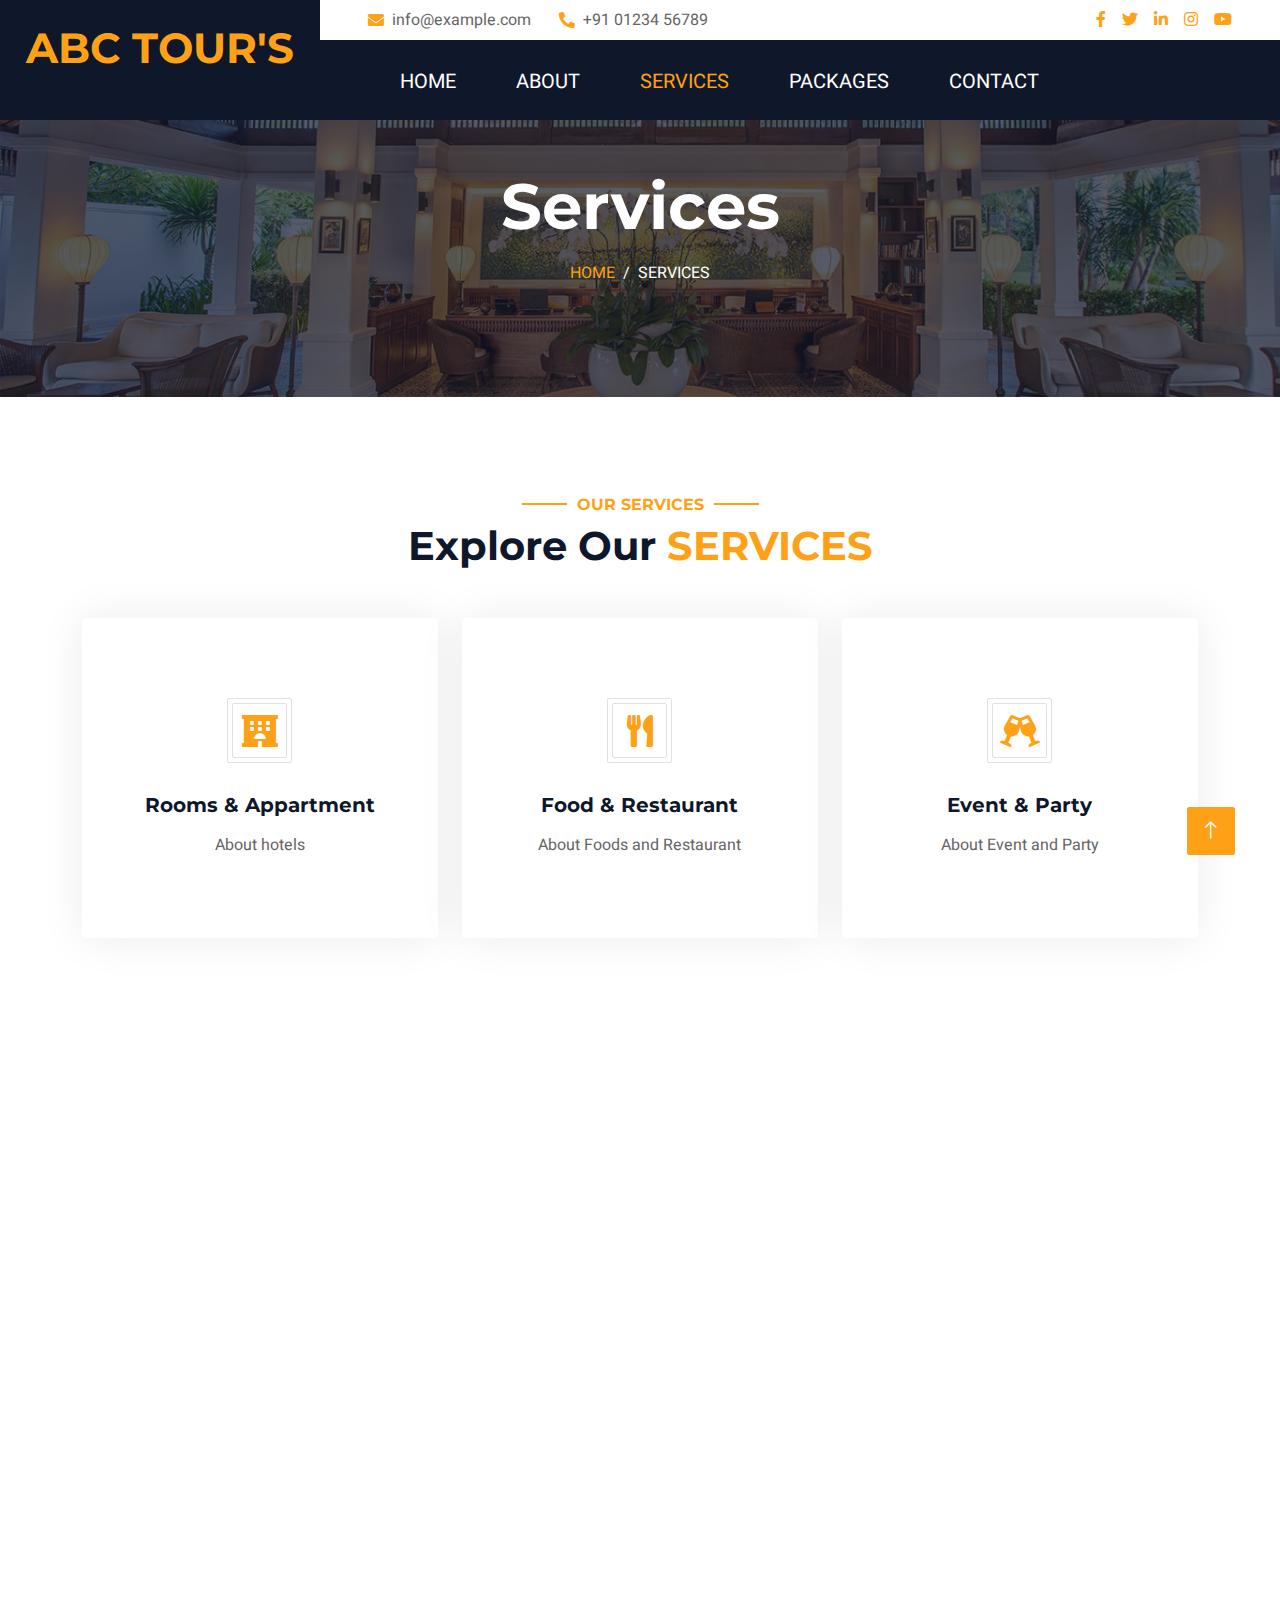
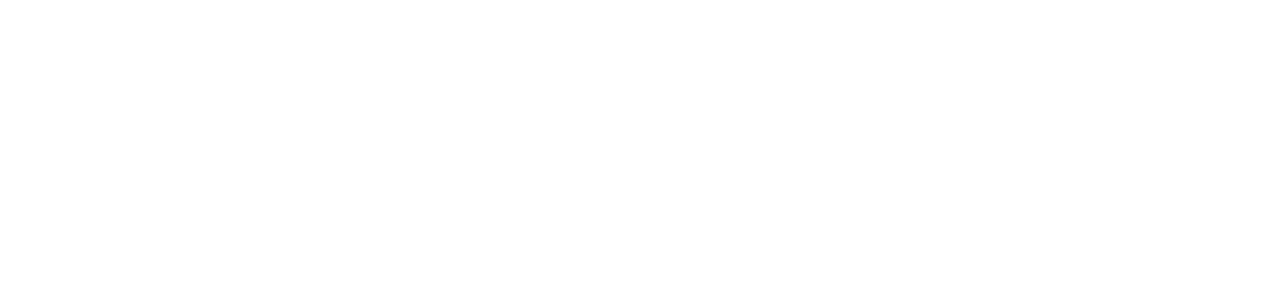
<file: service.html>
<!DOCTYPE html>
<html lang="en">

<head>
    <meta charset="utf-8">
    <title>ABC Company</title>
    <meta content="width=device-width, initial-scale=1.0" name="viewport">
    <meta content="" name="keywords">
    <meta content="" name="description">

    <!-- Favicon -->
    <link href="img/favicon.ico" rel="icon">

    <!-- Google Web Fonts -->
    <link rel="preconnect" href="https://fonts.googleapis.com">
    <link rel="preconnect" href="https://fonts.gstatic.com" crossorigin>
    <link href="https://fonts.googleapis.com/css2?family=Heebo:wght@400;500;600;700&family=Montserrat:wght@400;500;600;700&display=swap" rel="stylesheet">  

    <!-- Icon Font Stylesheet -->
    <link href="https://cdnjs.cloudflare.com/ajax/libs/font-awesome/5.10.0/css/all.min.css" rel="stylesheet">
    <link href="https://cdn.jsdelivr.net/npm/bootstrap-icons@1.4.1/font/bootstrap-icons.css" rel="stylesheet">

    <!-- Libraries Stylesheet -->
    <link href="lib/animate/animate.min.css" rel="stylesheet">
    <link href="lib/owlcarousel/assets/owl.carousel.min.css" rel="stylesheet">
    <link href="lib/tempusdominus/css/tempusdominus-bootstrap-4.min.css" rel="stylesheet" />

    <!-- Customized Bootstrap Stylesheet -->
    <link href="css/bootstrap.min.css" rel="stylesheet">

    <!-- Template Stylesheet -->
    <link href="css/style.css" rel="stylesheet">
</head>

<body>
    <div class="container-xxl bg-white p-0">
        <!-- Spinner Start -->
        <div id="spinner" class="show bg-white position-fixed translate-middle w-100 vh-100 top-50 start-50 d-flex align-items-center justify-content-center">
            <div class="spinner-border text-primary" style="width: 3rem; height: 3rem;" role="status">
                <span class="sr-only">Loading...</span>
            </div>
        </div>
        <!-- Spinner End -->

        <!-- Header Start -->
        <div class="container-fluid bg-dark px-0">
            <div class="row gx-0">
                <div class="col-lg-3 bg-dark d-none d-lg-block">
                    <a href="index.html" class="navbar-brand w-100 h-100 m-0 p-0 d-flex align-items-center justify-content-center">
                        <h1 class="m-0 text-primary text-uppercase textsize">ABC Tour's <br></h1>
                    </a>
                </div>
                <div class="col-lg-9">
                    <div class="row gx-0 bg-white d-none d-lg-flex">
                        <div class="col-lg-7 px-5 text-start">
                            <div class="h-100 d-inline-flex align-items-center py-2 me-4">
                                <i class="fa fa-envelope text-primary me-2"></i>
                                <p class="mb-0">info@example.com</p>
                            </div>
                            <div class="h-100 d-inline-flex align-items-center py-2">
                                <i class="fa fa-phone-alt text-primary me-2"></i>
                                <p class="mb-0">+91 01234 56789</p>
                            </div>
                        </div>
                        <div class="col-lg-5 px-5 text-end">
                            <div class="d-inline-flex align-items-center py-2">
                                <a class="me-3" href=""><i class="fab fa-facebook-f"></i></a>
                                <a class="me-3" href=""><i class="fab fa-twitter"></i></a>
                                <a class="me-3" href=""><i class="fab fa-linkedin-in"></i></a>
                                <a class="me-3" href=""><i class="fab fa-instagram"></i></a>
                                <a class="" href=""><i class="fab fa-youtube"></i></a>
                            </div>
                        </div>
                    </div>
                    <nav class="navbar navbar-expand-lg bg-dark navbar-dark p-3 p-lg-0">
                        <a href="index.html" class="navbar-brand d-block d-lg-none">
                            <h1 class="m-0 text-primary text-uppercase">ABC Tour's </h1>
                        </a>
                        <button type="button" class="navbar-toggler" data-bs-toggle="collapse" data-bs-target="#navbarCollapse">
                            <span class="navbar-toggler-icon"></span>
                        </button>
                        <div class="collapse navbar-collapse justify-content-between" id="navbarCollapse">
                            <div class="navbar-nav mr-auto py-0 menulocation">
                                    <a href="index.html" class="nav-item nav-link " style="font-size:20px;">Home</a>
                                    <a href="" class="nav-link "></a>
                                    <a href="about.html" class="nav-item nav-link" style="font-size:20px;">About</a>
                                    <a href="" class="nav-link "></a>
                                    <a href="service.html" class="nav-item nav-link active" style="font-size:20px;">Services</a>
                                    <a href="" class="nav-link "></a>
                                    <a href="package.html" class="nav-item nav-link" style="font-size:20px;">Packages</a>
                                    <a href="" class="nav-link "></a>
                                    <a href="contact.html" class="nav-item nav-link"style="font-size:20px;">Contact</a>
                            </div>
                            
                        </div>
                    </nav>
                </div>
            </div>
        </div>
        <!-- Header End -->


        <!-- Page Header Start -->
        <div class="container-fluid page-header mb-5 p-0" style="background-image: url(img/carousel-1.jpg);">
            <div class="container-fluid page-header-inner py-5">
                <div class="container text-center pb-5">
                    <h1 class="display-3 text-white mb-3 animated slideInDown">Services</h1>
                    <nav aria-label="breadcrumb">
                        <ol class="breadcrumb justify-content-center text-uppercase">
                            <li class="breadcrumb-item"><a href="#">Home</a></li>
                            <li class="breadcrumb-item text-white active" aria-current="page">Services</li>
                        </ol>
                    </nav>
                </div>
            </div>
        </div>
        <!-- Page Header End -->

        <!-- Service Start -->
        <div class="container-xxl py-5 ">
            <div class="container ">
                <div class="text-center wow fadeInUp" data-wow-delay="0.1s">
                    <h6 class="section-title text-center text-primary text-uppercase">Our Services</h6>
                    <h1 class="mb-5">Explore Our <span class="text-primary text-uppercase">Services</span></h1>
                </div>
                <div class="row g-4">
                    <div class="col-lg-4 col-md-6 wow fadeInUp" data-wow-delay="0.1s">
                        <a class="service-item rounded" href="">
                            <div class="service-icon bg-transparent border rounded p-1">
                                <div class="w-100 h-100 border rounded d-flex align-items-center justify-content-center">
                                    <i class="fa fa-hotel fa-2x text-primary"></i>
                                </div>
                            </div>
                            <h5 class="mb-3">Rooms & Appartment</h5>
                            <p class="text-body mb-0">About hotels</p>
                        </a>
                    </div>
                    <div class="col-lg-4 col-md-6 wow fadeInUp" data-wow-delay="0.2s">
                        <a class="service-item rounded" href="">
                            <div class="service-icon bg-transparent border rounded p-1">
                                <div class="w-100 h-100 border rounded d-flex align-items-center justify-content-center">
                                    <i class="fa fa-utensils fa-2x text-primary"></i>
                                </div>
                            </div>
                            <h5 class="mb-3">Food & Restaurant</h5>
                            <p class="text-body mb-0">About Foods and Restaurant</p>
                        </a>
                    </div>
                    <div class="col-lg-4 col-md-6 wow fadeInUp" data-wow-delay="0.5s">
                        <a class="service-item rounded" href="">
                            <div class="service-icon bg-transparent border rounded p-1">
                                <div class="w-100 h-100 border rounded d-flex align-items-center justify-content-center">
                                    <i class="fa fa-glass-cheers fa-2x text-primary"></i>
                                </div>
                            </div>
                            <h5 class="mb-3">Event & Party</h5>
                            <p class="text-body mb-0">About Event and Party</p>
                        </a>
                    </div>
                </div>
            </div>
        </div>
        <!-- Service End -->


        <!-- Testimonial Start -->
        <div class="container-xxl testimonial mt-5 py-5 bg-dark wow zoomIn" data-wow-delay="0.1s" style="margin-bottom: 90px;">
            <div class="container">
                <div class="owl-carousel testimonial-carousel py-5">
                    <div class="testimonial-item position-relative bg-white rounded overflow-hidden">
                        <p>Tempor stet labore dolor clita stet diam amet ipsum dolor duo ipsum rebum stet dolor amet diam stet. Est stet ea lorem amet est kasd kasd et erat magna eos</p>
                        <div class="d-flex align-items-center">
                            <img class="img-fluid flex-shrink-0 rounded" src="img/testimonial-1.jpg" style="width: 45px; height: 45px;">
                            <div class="ps-3">
                                <h6 class="fw-bold mb-1">Client Name</h6>
                                <small>Profession</small>
                            </div>
                        </div>
                        <i class="fa fa-quote-right fa-3x text-primary position-absolute end-0 bottom-0 me-4 mb-n1"></i>
                    </div>
                    <div class="testimonial-item position-relative bg-white rounded overflow-hidden">
                        <p>Tempor stet labore dolor clita stet diam amet ipsum dolor duo ipsum rebum stet dolor amet diam stet. Est stet ea lorem amet est kasd kasd et erat magna eos</p>
                        <div class="d-flex align-items-center">
                            <img class="img-fluid flex-shrink-0 rounded" src="img/testimonial-2.jpg" style="width: 45px; height: 45px;">
                            <div class="ps-3">
                                <h6 class="fw-bold mb-1">Client Name</h6>
                                <small>Profession</small>
                            </div>
                        </div>
                        <i class="fa fa-quote-right fa-3x text-primary position-absolute end-0 bottom-0 me-4 mb-n1"></i>
                    </div>
                    <div class="testimonial-item position-relative bg-white rounded overflow-hidden">
                        <p>Tempor stet labore dolor clita stet diam amet ipsum dolor duo ipsum rebum stet dolor amet diam stet. Est stet ea lorem amet est kasd kasd et erat magna eos</p>
                        <div class="d-flex align-items-center">
                            <img class="img-fluid flex-shrink-0 rounded" src="img/testimonial-3.jpg" style="width: 45px; height: 45px;">
                            <div class="ps-3">
                                <h6 class="fw-bold mb-1">Client Name</h6>
                                <small>Profession</small>
                            </div>
                        </div>
                        <i class="fa fa-quote-right fa-3x text-primary position-absolute end-0 bottom-0 me-4 mb-n1"></i>
                    </div>
                </div>
            </div>
        </div>
        <!-- Testimonial End -->

        <!-- Footer Start -->
        <div class="container-fluid bg-dark text-light footer wow fadeIn" data-wow-delay="0.1s">
            <div class="container pb-5">
                <div class="row g-5">
                    <div class="col-md-6 col-lg-4">
                        <div class="bg-primary rounded p-4">
                            <a href="index.html"><h1 class="text-dark text-uppercase mb-3">ABC Tour's</span></h1></a>
                            <p class="text-white mb-0 "> Thank you for visiting our website hope you soon you will continue your journey with happiness
							</p>
                        </div>
                    </div>
                    <div class="col-md-6 col-lg-3">
                        <h6 class="section-title text-start text-primary text-uppercase mb-4">Contact</h6>
                        <p class="mb-2"><i class="fa fa-map-marker-alt me-3"></i>street , maind road ,chennai</p>
                        <p class="mb-2"><i class="fa fa-phone-alt me-3"></i>+91 01234 56789</p>
                        <p class="mb-2"><i class="fa fa-envelope me-3"></i>mail@example.com</p>
                        <div class="d-flex pt-2">
                            <a class="btn btn-outline-light btn-social" href=""><i class="fab fa-twitter"></i></a>
                            <a class="btn btn-outline-light btn-social" href=""><i class="fab fa-facebook-f"></i></a>
                            <a class="btn btn-outline-light btn-social" href=""><i class="fab fa-youtube"></i></a>
                            <a class="btn btn-outline-light btn-social" href=""><i class="fab fa-linkedin-in"></i></a>
                        </div>
                    </div>
                    <div class="col-lg-5 col-md-12">
                        <div class="row gy-5 g-4">
                            <div class="col-md-6">
                                <h6 class="section-title text-start text-primary text-uppercase mb-4">Company</h6>
                                <a class="btn btn-link" href="">About Us</a>
                                <a class="btn btn-link" href="">Contact Us</a>
                                <a class="btn btn-link" href="">Privacy Policy</a>
                                <a class="btn btn-link" href="">Terms & Condition</a>
                                <a class="btn btn-link" href="">Support</a>
                            </div>
                            <div class="col-md-6">
                                <h6 class="section-title text-start text-primary text-uppercase mb-4">Services</h6>
                                <a class="btn btn-link" href="">Food & Restaurant</a>
                                <a class="btn btn-link" href="">Event & Party</a>
                            </div>
                        </div>
                    </div>
                </div>
            </div>
            <div class="container">
                <div class="copyright">
                    <div class="row">
                        <div class="col-md-6 text-center text-md-end">
                            <div class="footer-menu">
                                <a href="">Home</a>
                                <a href="">Cookies</a>
                                <a href="">Help</a>
                                <a href="">FQAs</a>
                            </div>
                        </div>
                    </div>
                </div>
            </div>
        </div>
        <!-- Footer End -->


        <!-- Back to Top -->
        <a href="#" class="btn btn-lg btn-primary btn-lg-square back-to-top"><i class="bi bi-arrow-up"></i></a>
    </div>

    <!-- JavaScript Libraries -->
    <script src="https://code.jquery.com/jquery-3.4.1.min.js"></script>
    <script src="https://cdn.jsdelivr.net/npm/bootstrap@5.0.0/dist/js/bootstrap.bundle.min.js"></script>
    <script src="lib/wow/wow.min.js"></script>
    <script src="lib/easing/easing.min.js"></script>
    <script src="lib/waypoints/waypoints.min.js"></script>
    <script src="lib/counterup/counterup.min.js"></script>
    <script src="lib/owlcarousel/owl.carousel.min.js"></script>
    <script src="lib/tempusdominus/js/moment.min.js"></script>
    <script src="lib/tempusdominus/js/moment-timezone.min.js"></script>
    <script src="lib/tempusdominus/js/tempusdominus-bootstrap-4.min.js"></script>

    <!-- Template Javascript -->
    <script src="js/main.js"></script>
</body>

</html>
</file>
<file: css/style.css>
/********** Template CSS **********/
:root {
    --primary: #FEA116;
    --light: rgb(253, 253, 253);
    --dark: #0F172B;
}

.fw-medium {
    font-weight: 500 !important;
}

.fw-semi-bold {
    font-weight: 600 !important;
}

.back-to-top {
    position: fixed;
    display: none;
    right: 45px;
    bottom: 45px;
    z-index: 99;
}


/*** Spinner ***/
#spinner {
    opacity: 0;
    visibility: hidden;
    transition: opacity .5s ease-out, visibility 0s linear .5s;
    z-index: 99999;
}

#spinner.show {
    transition: opacity .5s ease-out, visibility 0s linear 0s;
    visibility: visible;
    opacity: 1;
}


/*** Button ***/
.btn {
    font-weight: 500;
    text-transform: uppercase;
    transition: .5s;
}

.btn.btn-primary,
.btn.btn-secondary {
    color: #FFFFFF;
}

.btn-square {
    width: 38px;
    height: 38px;
}

.btn-sm-square {
    width: 32px;
    height: 32px;
}

.btn-lg-square {
    width: 48px;
    height: 48px;
}

.btn-square,
.btn-sm-square,
.btn-lg-square {
    padding: 0;
    display: flex;
    align-items: center;
    justify-content: center;
    font-weight: normal;
    border-radius: 2px;
}


/*** Navbar ***/
.navbar-dark .navbar-nav .nav-link {
    margin-right: 30px;
    padding: 25px 0;
    color: #FFFFFF;
    font-size: 15px;
    text-transform: uppercase;
    outline: none;
}

.navbar-dark .navbar-nav .nav-link:hover,
.navbar-dark .navbar-nav .nav-link.active {
    color: var(--primary);
}

@media (max-width: 991.98px) {
    .navbar-dark .navbar-nav .nav-link  {
        margin-right: 0;
        padding: 10px 0;
    }
}


/*** Header ***/
.carousel-caption {
    top: 0;
    left: 0;
    right: 0;
    bottom: 0;
    background: rgba(15, 23, 43, .7);
    z-index: 1;
}

.carousel-control-prev,
.carousel-control-next {
    width: 10%;
}

.carousel-control-prev-icon,
.carousel-control-next-icon {
    width: 3rem;
    height: 3rem;
}

@media (max-width: 768px) {
    #header-carousel .carousel-item {
        position: relative;
        min-height: 450px;
    }
    
    #header-carousel .carousel-item img {
        position: absolute;
        width: 100%;
        height: 100%;
        object-fit: cover;
    }
}

.page-header {
    background-position: center center;
    background-repeat: no-repeat;
    background-size: cover;
}

.page-header-inner {
    background: rgba(15, 23, 43, .7);
}

.breadcrumb-item + .breadcrumb-item::before {
    color: var(--light);
}

.booking {
    position: relative;
    margin-top: -100px !important;
    z-index: 1;
}


/*** Section Title ***/
.section-title {
    position: relative;
    display: inline-block;
}

.section-title::before {
    position: absolute;
    content: "";
    width: 45px;
    height: 2px;
    top: 50%;
    left: -55px;
    margin-top: -1px;
    background: var(--primary);
}

.section-title::after {
    position: absolute;
    content: "";
    width: 45px;
    height: 2px;
    top: 50%;
    right: -55px;
    margin-top: -1px;
    background: var(--primary);
}

.section-title.text-start::before,
.section-title.text-end::after {
    display: none;
}


/*** Service ***/
.service-item {
    height: 320px;
    padding: 30px;
    display: flex;
    flex-direction: column;
    justify-content: center;
    text-align: center;
    background: #FFFFFF;
    box-shadow: 0 0 45px rgba(0, 0, 0, .08);
    transition: .5s;
}

.service-item:hover {
    background: var(--primary);
}

.service-item .service-icon {
    margin: 0 auto 30px auto;
    width: 65px;
    height: 65px;
    transition: .5s;
}

.service-item i,
.service-item h5,
.service-item p {
    transition: .5s;
}

.service-item:hover i,
.service-item:hover h5,
.service-item:hover p {
    color: #FFFFFF !important;
}


/*** Youtube Video ***/
.video {
    position: relative;
    height: 100%;
    min-height: 500px;
    background: linear-gradient(rgba(15, 23, 43, .1), rgba(15, 23, 43, .1)), url(../img/video.jpg);
    background-position: center center;
    background-repeat: no-repeat;
    background-size: cover;
}

.video .btn-play {
    position: absolute;
    z-index: 3;
    top: 50%;
    left: 50%;
    transform: translateX(-50%) translateY(-50%);
    box-sizing: content-box;
    display: block;
    width: 32px;
    height: 44px;
    border-radius: 50%;
    border: none;
    outline: none;
    padding: 18px 20px 18px 28px;
}

.video .btn-play:before {
    content: "";
    position: absolute;
    z-index: 0;
    left: 50%;
    top: 50%;
    transform: translateX(-50%) translateY(-50%);
    display: block;
    width: 100px;
    height: 100px;
    background: var(--primary);
    border-radius: 50%;
    animation: pulse-border 1500ms ease-out infinite;
}

.video .btn-play:after {
    content: "";
    position: absolute;
    z-index: 1;
    left: 50%;
    top: 50%;
    transform: translateX(-50%) translateY(-50%);
    display: block;
    width: 100px;
    height: 100px;
    background: var(--primary);
    border-radius: 50%;
    transition: all 200ms;
}

.video .btn-play img {
    position: relative;
    z-index: 3;
    max-width: 100%;
    width: auto;
    height: auto;
}

.video .btn-play span {
    display: block;
    position: relative;
    z-index: 3;
    width: 0;
    height: 0;
    border-left: 32px solid var(--dark);
    border-top: 22px solid transparent;
    border-bottom: 22px solid transparent;
}

@keyframes pulse-border {
    0% {
        transform: translateX(-50%) translateY(-50%) translateZ(0) scale(1);
        opacity: 1;
    }

    100% {
        transform: translateX(-50%) translateY(-50%) translateZ(0) scale(1.5);
        opacity: 0;
    }
}

#videoModal {
    z-index: 99999;
}

#videoModal .modal-dialog {
    position: relative;
    max-width: 800px;
    margin: 60px auto 0 auto;
}

#videoModal .modal-body {
    position: relative;
    padding: 0px;
}

#videoModal .close {
    position: absolute;
    width: 30px;
    height: 30px;
    right: 0px;
    top: -30px;
    z-index: 999;
    font-size: 30px;
    font-weight: normal;
    color: #FFFFFF;
    background: #000000;
    opacity: 1;
}


/*** Testimonial ***/
.testimonial {
    background: linear-gradient(rgba(15, 23, 43, .7), rgba(15, 23, 43, .7)), url(../img/carousel-2.jpg);
    background-position: center center;
    background-repeat: no-repeat;
    background-size: cover;
}

.testimonial-carousel {
    padding-left: 65px;
    padding-right: 65px;
}

.testimonial-carousel .testimonial-item {
    padding: 30px;
}

.testimonial-carousel .owl-nav {
    position: absolute;
    width: 100%;
    height: 40px;
    top: calc(50% - 20px);
    left: 0;
    display: flex;
    justify-content: space-between;
    z-index: 1;
}

.testimonial-carousel .owl-nav .owl-prev,
.testimonial-carousel .owl-nav .owl-next {
    position: relative;
    width: 40px;
    height: 40px;
    display: flex;
    align-items: center;
    justify-content: center;
    color: #FFFFFF;
    background: var(--primary);
    border-radius: 2px;
    font-size: 18px;
    transition: .5s;
}

.testimonial-carousel .owl-nav .owl-prev:hover,
.testimonial-carousel .owl-nav .owl-next:hover {
    color: var(--primary);
    background: #FFFFFF;
}


/*** Team ***/
.team-item,
.team-item .bg-primary,
.team-item .bg-primary i {
    transition: .5s;
}

.team-item:hover {
    border-color: var(--secondary) !important;
}

.team-item:hover .bg-primary {
    background: var(--secondary) !important;
}

.team-item:hover .bg-primary i {
    color: var(--secondary) !important;
}


/*** Footer ***/
.newsletter {
    position: relative;
    z-index: 1;
}

.footer {
    position: relative;
    margin-top: -110px;
    padding-top: 180px;
}

.footer .btn.btn-social {
    margin-right: 5px;
    width: 35px;
    height: 35px;
    display: flex;
    align-items: center;
    justify-content: center;
    color: var(--light);
    border: 1px solid #FFFFFF;
    border-radius: 35px;
    transition: .3s;
}

.footer .btn.btn-social:hover {
    color: var(--primary);
}

.footer .btn.btn-link {
    display: block;
    margin-bottom: 5px;
    padding: 0;
    text-align: left;
    color: #FFFFFF;
    font-size: 15px;
    font-weight: normal;
    text-transform: capitalize;
    transition: .3s;
}

.footer .btn.btn-link::before {
    position: relative;
    content: "\f105";
    font-family: "Font Awesome 5 Free";
    font-weight: 900;
    margin-right: 10px;
}

.footer .btn.btn-link:hover {
    letter-spacing: 1px;
    box-shadow: none;
}

.footer .copyright {
    padding: 25px 0;
    font-size: 15px;
    border-top: 1px solid rgba(256, 256, 256, .1);
}

.footer .copyright a {
    color: var(--light);
}

.footer .footer-menu a {
    margin-right: 15px;
    padding-right: 15px;
    border-right: 1px solid rgba(255, 255, 255, .3);
}

.footer .footer-menu a:last-child {
    margin-right: 0;
    padding-right: 0;
    border-right: none;
}
.textsize {
    height: 75px;
    font-size: 42px;
}
.menulocation {
    position:relative; 
    left:80px; 
    top:2px;
}
.backcolor {
    background-color: rgb(15, 21, 43);
}
</file>
